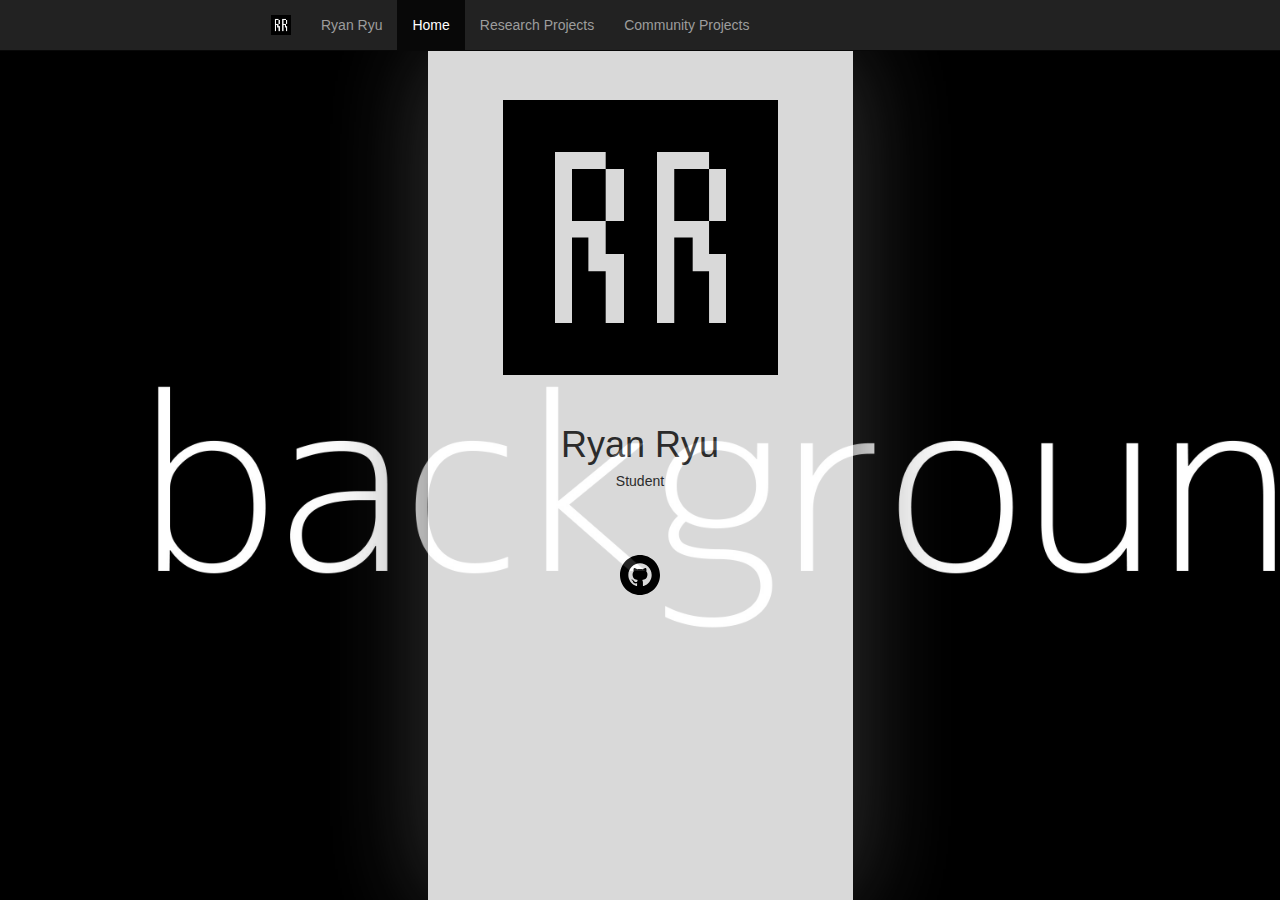
<file: index.html>
<!DOCTYPE html>
<html lang="en">

  <head>
  
	<style>
	::-webkit-scrollbar { 
    display: none; 
	}
	</style>
	
	<link rel="apple-touch-icon" sizes="180x180" href="./favicon/apple-touch-icon.png">
	<link rel="icon" type="image/png" sizes="32x32" href="./favicon/favicon-32x32.png">
	<link rel="icon" type="image/png" sizes="16x16" href="./favicon/favicon-16x16.png">
	<link rel="manifest" href="./favicon/site.webmanifest">
	<link rel="mask-icon" href="./favicon/safari-pinned-tab.svg" color="#4b4b4b">
	<link rel="shortcut icon" href="./favicon/favicon.ico">
	<meta name="msapplication-TileColor" content="#ffffff">
	<meta name="msapplication-config" content="./favicon/browserconfig.xml">
	<meta name="theme-color" content="#ffffff">
	
	<meta name="description" content="Ryan Ryu's website">
	<meta name="keywords" content="Ryan Ryu">
	<meta name="author" content="Ryan Ryu">
  
    <!-- Make page mobile-friendly -->
    <meta charset="utf-8">
    <meta name="viewport" content="width=device-width, initial-scale=1">

    <!-- Make chrome mobile color dark gray -->
    <meta name="theme-color" content="#202020">

    <!-- All the Bootstrap stuff -->
    <link rel="stylesheet" href="https://maxcdn.bootstrapcdn.com/bootstrap/3.3.7/css/bootstrap.min.css">
    <script src="https://ajax.googleapis.com/ajax/libs/jquery/3.2.1/jquery.min.js"></script>
    <script src="https://maxcdn.bootstrapcdn.com/bootstrap/3.3.7/js/bootstrap.min.js"></script>

    <!-- Other header content -->
    <title>Ryan Ryu</title>

  </head>

  <body style="background-image: url('img/landing/background.jpg'); background-size: cover;">
    <!-- Navbar -->
    <nav class="navbar navbar-inverse navbar-fixed-top">
      <div class="container-fluid" style="max-width: 768px;">
        <div class="navbar-header">
          <img src="img/navbar/dropdown.png" type="button" class="navbar-toggle" height="40px" data-toggle="collapse" data-target="#navbar" style="border-color: transparent; margin: 5px;"></img>
          <a class="navbar-brand"><img src="img/navbar/logo.png" style="height: 100%; pointer-events: none; user-select: none;" unselectable="on"/></a>
        </div>

        <div class="collapse navbar-collapse" id="navbar">
          <p class="navbar-text collapse navbar-collapse">Ryan Ryu</p>
          <ul class="nav navbar-nav">
            <li class="active"><a href="#">Home</a></li>
            <li><a href="research-projects/index.html">Research Projects</a></li>
            <li><a href="community-projects/index.html">Community Projects</a></li>
          </ul>
        </div>
      </div>
    </nav>

    <!-- Body content -->
    <!-- The complex styling is to make the container fill vertical space accounting for navbar/padding for navbar -->
    <div class="container-fluid" style="max-width:425px; margin-top: 50px; opacity: 0.85; box-shadow:0px 0px 100px #404040; background-color: #ffffff; min-height: -webkit-calc(100vh - 50px); min-height: -moz-calc(100vh - 50px); min-height: calc(100vh - 50px);">

      <!-- Logo -->
      <div class="row">
          <img src="img/landing/logo.png" class="img-responsive" width="375" style="padding: 50px; margin: auto;"/>
      </div>

      <!-- Text -->
      <div class="container-fluid">
        <h1 style="margin: auto; text-align: center;">Ryan Ryu</h1>
        <p style="margin: auto; text-align: center; padding-top: 6px;">Student</h1>
      </div>

      <!-- Media icons -->
      <!-- Credits to iconmonstr for the free-for-use icons -->
      <div class="row text-center" style="padding-top: 64px;">
          <a href="https://github.com/ryuryan8180?tab=repositories"><img src="img/landing/iconmonstr-github-4.svg" width="40px"/></a>
      </div>

      <!-- Spacer at bottom -->
      <!-- This guarantees the page height fill goes all the way to the bottom -->
      <div class="container-fluid" style="padding-bottom:63px">
        <p> </p>
      </div>

    </div>
  <body>
</html>
</file>
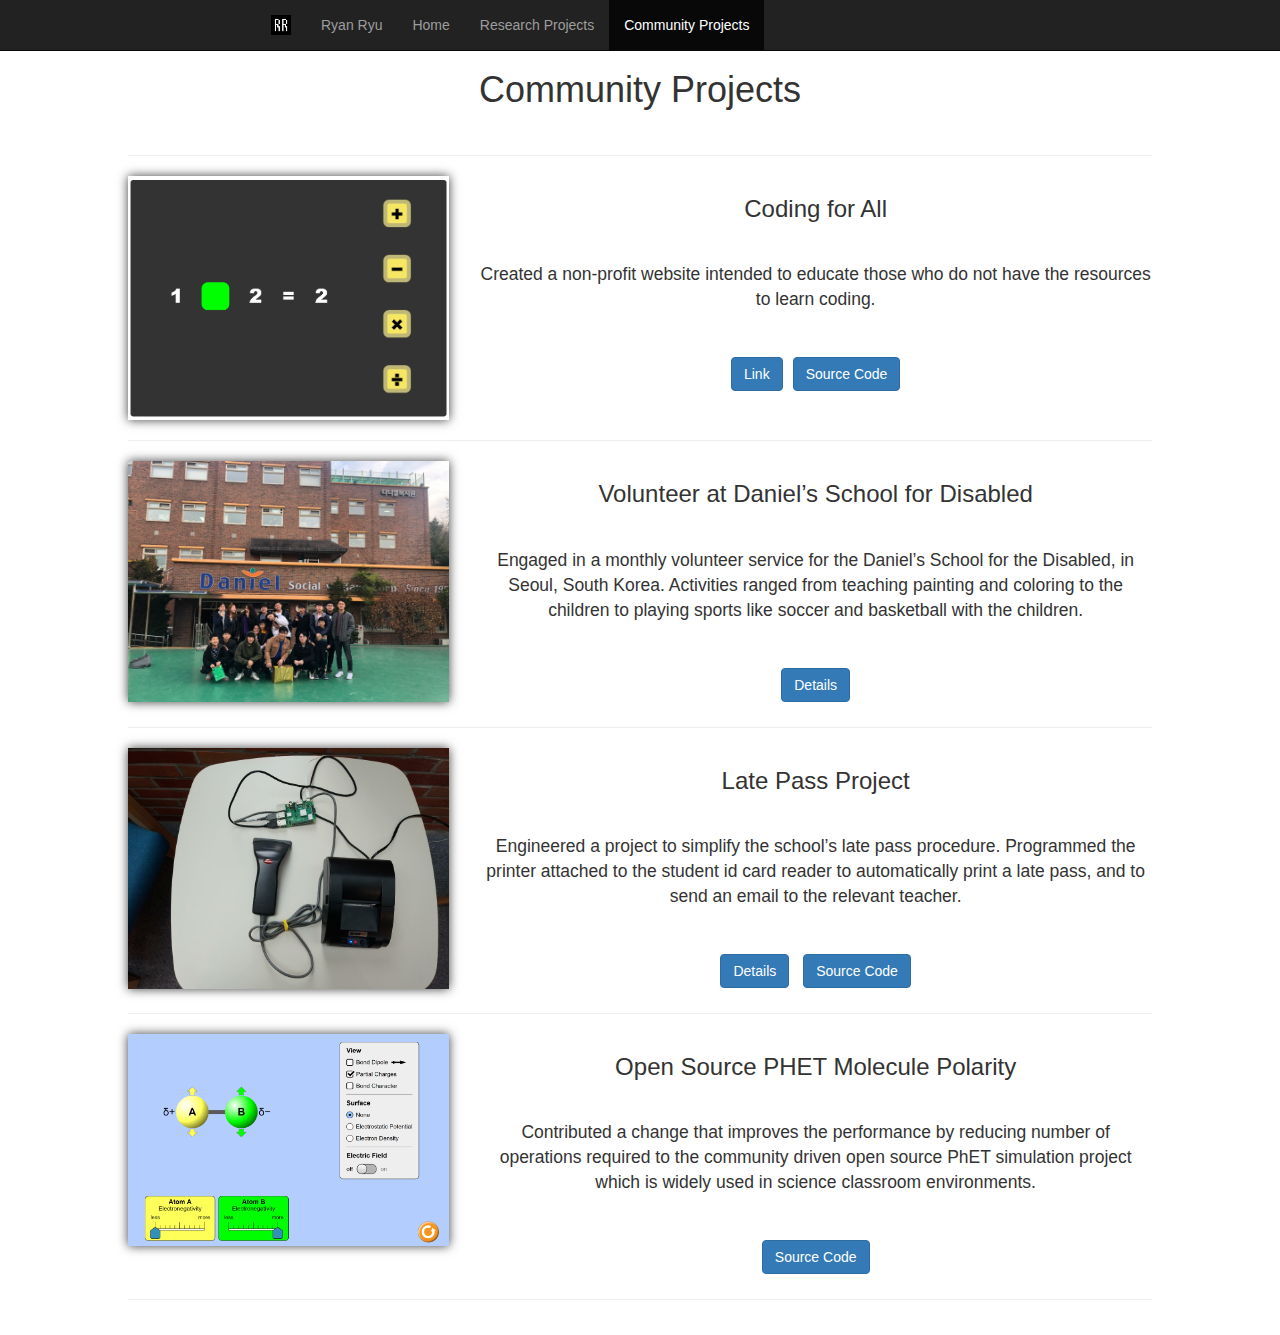
<file: community-projects/index.html>
<!DOCTYPE html>
<html lang="en">

<head>

	<style>
		::-webkit-scrollbar {
			display: none;
		}

		@media all and (max-width:480px) {
			.img {
				display: block;
				margin: 0 auto;
				text-align: center;
			}
		}
	</style>

	<link rel="apple-touch-icon" sizes="180x180" href="../favicon/apple-touch-icon.png">
	<link rel="icon" type="image/png" sizes="32x32" href="../favicon/favicon-32x32.png">
	<link rel="icon" type="image/png" sizes="16x16" href="../favicon/favicon-16x16.png">
	<link rel="manifest" href="../favicon/site.webmanifest">
	<link rel="mask-icon" href="../favicon/safari-pinned-tab.svg" color="#4b4b4b">
	<link rel="shortcut icon" href="../favicon/favicon.ico">
	<meta name="msapplication-TileColor" content="#ffffff">
	<meta name="msapplication-config" content="../favicon/browserconfig.xml">
	<meta name="theme-color" content="#ffffff">

	<!-- Make page mobile-friendly -->
	<meta charset="utf-8">
	<meta name="viewport" content="width=device-width, initial-scale=1">

	<!-- Make chrome mobile color dark gray -->
	<meta name="theme-color" content="#202020">

	<!-- All the Bootstrap stuff -->
	<link rel="stylesheet" href="../styles.css">
	<link rel="stylesheet" href="https://maxcdn.bootstrapcdn.com/bootstrap/3.3.7/css/bootstrap.min.css">
	<script src="https://ajax.googleapis.com/ajax/libs/jquery/3.2.1/jquery.min.js"></script>
	<script src="https://maxcdn.bootstrapcdn.com/bootstrap/3.3.7/js/bootstrap.min.js"></script>

	<!-- Other header content -->
	<title>Ryan Ryu</title>

</head>

<body style="background-color: #FFFFFF; background-size: cover; margin-bottom:15px">
	<!-- Navbar -->
	<nav class="navbar navbar-inverse navbar-fixed-top">
		<div class="container-fluid" style="max-width: 768px;">
			<div class="navbar-header">
				<img src="../img/navbar/dropdown.png" type="button" class="navbar-toggle" height="40px"
					data-toggle="collapse" data-target="#navbar" style="border-color: transparent; margin: 5px;"></img>
				<a class="navbar-brand"><img src="../img/navbar/logo.png"
						style="height: 100%; pointer-events: none; user-select: none;" unselectable="on" /></a>
			</div>

			<div class="collapse navbar-collapse" id="navbar">
				<p class="navbar-text collapse navbar-collapse">Ryan Ryu</p>
				<ul class="nav navbar-nav">
					<li><a href="../index.html">Home</a></li>
					<li><a href="../research-projects/index.html">Research Projects</a></li>
					<li class="active"><a href="./index.html">Community Projects</a></li>
				</ul>
			</div>
		</div>
	</nav>

	<!-- Body content -->
	<!-- The complex styling is to make the container fill vertical space accounting for navbar/padding for navbar -->
	<div class="container-fluid"
		style="margin-top: 50px; min-height: -webkit-calc(100vh - 50px); min-height: -moz-calc(100vh - 50px); min-height: calc(100vh - 50px);">

		<!-- Title -->
		<div class="container text-center" style="margin-top: 15px; width: 90%; max-width: 768px; margin: auto;">
			<h1>Community Projects</h1>

		</div>

		<div class="row text-center" style="width: 90%; max-width: 1024px; margin: auto; margin-top: 15px">

			<hr />

			<div class="row">
				<div class="col-sm-4">
					<img style="width:100%; box-shadow:0px 0px 10px #404040;margin:auto;"
						src="../img/projects/codingforall/front.png" />
				</div>
				<div class="col-sm-8">
					<h3>Coding for All</h3>
					<div class="p index_body">Created a non-profit website intended to educate those who do not have
						the resources to learn coding.</div>
					<a style="margin: 5px;" href="https://www.codingforall.codes"
						class="btn btn-primary">Link</a><a style="margin: 5px;" href="https://github.com/ryuryan8180/Coding-for-All"
						class="btn btn-primary">Source Code</a>
				</div>

			</div>

			<hr />

			<div class="row">
				<div class="col-sm-4">
					<img style="width:100%; box-shadow:0px 0px 10px #404040;margin:auto;"
						src="../img/projects/daniel/front.jpeg" />
				</div>
				<div class="col-sm-8">
					<h3>Volunteer at Daniel’s School for Disabled</h3>
					<div class="p index_body">Engaged in a monthly volunteer service for the Daniel’s School for the
						Disabled, in Seoul, South Korea. Activities ranged from teaching painting and coloring to the
						children to playing sports like soccer and basketball with the children.</div>
					<a style="margin: 5px;" href="./daniel.html" class="btn btn-primary">Details</a>
				</div>

			</div>

			<hr />

			<div class="row">
				<div class="col-sm-4">
					<img style="width:100%; box-shadow:0px 0px 10px #404040;margin:auto;"
						src="../img/projects/latepass/front.jpg" />
				</div>
				<div class="col-sm-8">
					<h3>Late Pass Project</h3>
					<div class="p index_body">Engineered a project to simplify the school’s late pass procedure.
						Programmed the printer attached to the student id card reader to automatically print a late
						pass, and to send an email to the relevant teacher.</div>
					<a style="margin: 5px;" href="./latepass.html" class="btn btn-primary">Details</a>
					<a style="margin: 5px;" href="https://github.com/ryuryan8180/Late-Pass"
						class="btn btn-primary">Source Code</a>
				</div>

			</div>

			<hr />

			<div class="row">
				<div class="col-sm-4">
					<img style="width:100%; box-shadow:0px 0px 10px #404040;margin:auto;"
						src="../img/projects/phet/front.png" />
				</div>
				<div class="col-sm-8">
					<h3>Open Source PHET Molecule Polarity</h3>
					<div class="p index_body">Contributed a change that improves the performance by reducing number of operations required to the community driven open source PhET simulation
						project which is widely used in science classroom environments.</div>
					<a style="margin: 5px;" href="https://github.com/ryuryan8180/molecule-polarity" class="btn btn-primary">Source Code</a>
				</div>

			</div>

			<hr />

		</div>

	</div>

	<body>

</html>
</file>
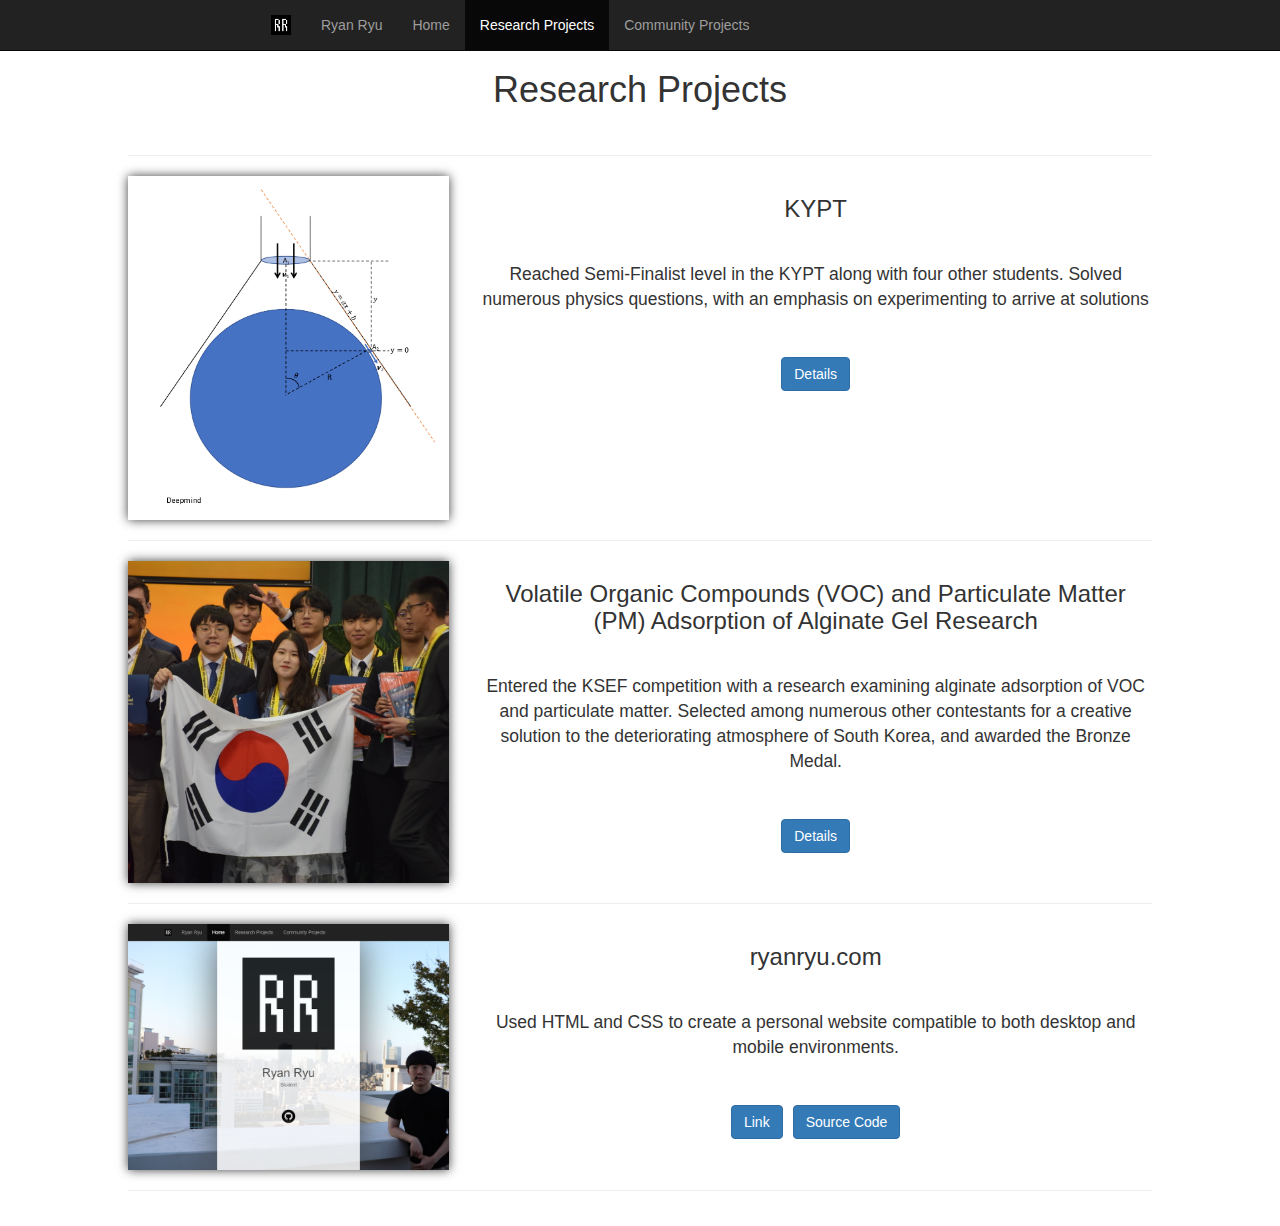
<file: research-projects/index.html>
<!DOCTYPE html>
<html lang="en">

<head>

	<style>
		::-webkit-scrollbar {
			display: none;
		}
	</style>

	<link rel="apple-touch-icon" sizes="180x180" href="../favicon/apple-touch-icon.png">
	<link rel="icon" type="image/png" sizes="32x32" href="../favicon/favicon-32x32.png">
	<link rel="icon" type="image/png" sizes="16x16" href="../favicon/favicon-16x16.png">
	<link rel="manifest" href="../favicon/site.webmanifest">
	<link rel="mask-icon" href="../favicon/safari-pinned-tab.svg" color="#4b4b4b">
	<link rel="shortcut icon" href="../favicon/favicon.ico">
	<meta name="msapplication-TileColor" content="#ffffff">
	<meta name="msapplication-config" content="../favicon/browserconfig.xml">
	<meta name="theme-color" content="#ffffff">

	<!-- Make page mobile-friendly -->
	<meta charset="utf-8">
	<meta name="viewport" content="width=device-width, initial-scale=1">

	<!-- Make chrome mobile color dark gray -->
	<meta name="theme-color" content="#202020">

	<!-- All the Bootstrap stuff -->
	<link rel="stylesheet" href="../styles.css">
	<link rel="stylesheet" href="https://maxcdn.bootstrapcdn.com/bootstrap/3.3.7/css/bootstrap.min.css">
	<script src="https://ajax.googleapis.com/ajax/libs/jquery/3.2.1/jquery.min.js"></script>
	<script src="https://maxcdn.bootstrapcdn.com/bootstrap/3.3.7/js/bootstrap.min.js"></script>

	<!-- Other header content -->
	<title>Ryan Ryu</title>

</head>

<body style="background-color: #FFFFFF; background-size: cover; margin-bottom:15px">
	<!-- Navbar -->

	<nav class="navbar navbar-inverse navbar-fixed-top">
		<div class="container-fluid" style="max-width: 768px;">
			<div class="navbar-header">
				<img src="../img/navbar/dropdown.png" type="button" class="navbar-toggle" height="40px"
					data-toggle="collapse" data-target="#navbar" style="border-color: transparent; margin: 5px;"></img>
				<a class="navbar-brand"><img src="../img/navbar/logo.png"
						style="height: 100%; pointer-events: none; user-select: none;" unselectable="on" /></a>
			</div>

			<div class="collapse navbar-collapse" id="navbar">
				<p class="navbar-text collapse navbar-collapse">Ryan Ryu</p>
				<ul class="nav navbar-nav">
					<li><a href="../index.html">Home</a></li>
					<li class="active"><a href="./index.html">Research Projects</a></li>
					<li><a href="../community-projects/index.html">Community Projects</a></li>
				</ul>
			</div>
		</div>
	</nav>

	<!-- Body content -->
	<!-- The complex styling is to make the container fill vertical space accounting for navbar/padding for navbar -->
	<div class="container-fluid"
		style="margin-top: 50px; min-height: -webkit-calc(100vh - 50px); min-height: -moz-calc(100vh - 50px); min-height: calc(100vh - 50px);">

		<!-- Title -->
		<div class="container text-center" style="margin-top: 15px; width: 90%; max-width: 768px; margin: auto;">
			<h1>Research Projects</h1>

		</div>

		<div class="row text-center" style="width: 90%; max-width: 1024px; margin: auto; margin-top: 15px">

			<hr />

			<div class="row">
				<div class="col-sm-4">
					<img style="width:100%; box-shadow:0px 0px 10px #404040;margin:auto;"
						src="../img/projects/kypt/front.png" />
				</div>
				<div class="col-sm-8">
					<h3>KYPT</h3>
					<div class="p index_body">Reached Semi-Finalist level in the KYPT along with four other students.
						Solved numerous physics questions, with an emphasis on experimenting to arrive at solutions</div>
					<a style="margin: 5px;" href="./kypt.html" class="btn btn-primary">Details</a>
				</div>

			</div>

			<hr />

			<div class="row">
				<div class="col-sm-4">
					<img style="width:100%; box-shadow:0px 0px 10px #404040;margin:auto;"
						src="../img/projects/vocpm/front.JPG" />
				</div>
				<div class="col-sm-8">
					<h3>Volatile Organic Compounds (VOC) and Particulate Matter (PM) Adsorption of Alginate Gel Research
					</h3>
					<div class="p index_body">Entered the KSEF competition with a research examining alginate
						adsorption of VOC and particulate matter. Selected among numerous other contestants for a
						creative solution to the deteriorating atmosphere of South Korea, and awarded the Bronze Medal.
					</div>
					<a style="margin: 5px;" href="./vocpm.html" class="btn btn-primary">Details</a>
				</div>

			</div>

			<hr />

			<div class="row">
				<div class="col-sm-4">
					<img style="width:100%; box-shadow:0px 0px 10px #404040;margin:auto;"
						src="../img/projects/ryanryu/front.png" />
				</div>
				<div class="col-sm-8">
					<h3>ryanryu.com</h3>
					<div class="p index_body">Used HTML and CSS to create a personal website compatible to both
						desktop and mobile environments.</div>
					<a style="margin: 5px;" href="https://www.ryanryu.com" class="btn btn-primary">Link</a><a
						style="margin: 5px;" href="https://github.com/ryuryan8180/ryanryu.com" class="btn btn-primary">Source Code</a>
				</div>

			</div>

			<hr />

		</div>

	</div>

	<body>

</html>
</file>
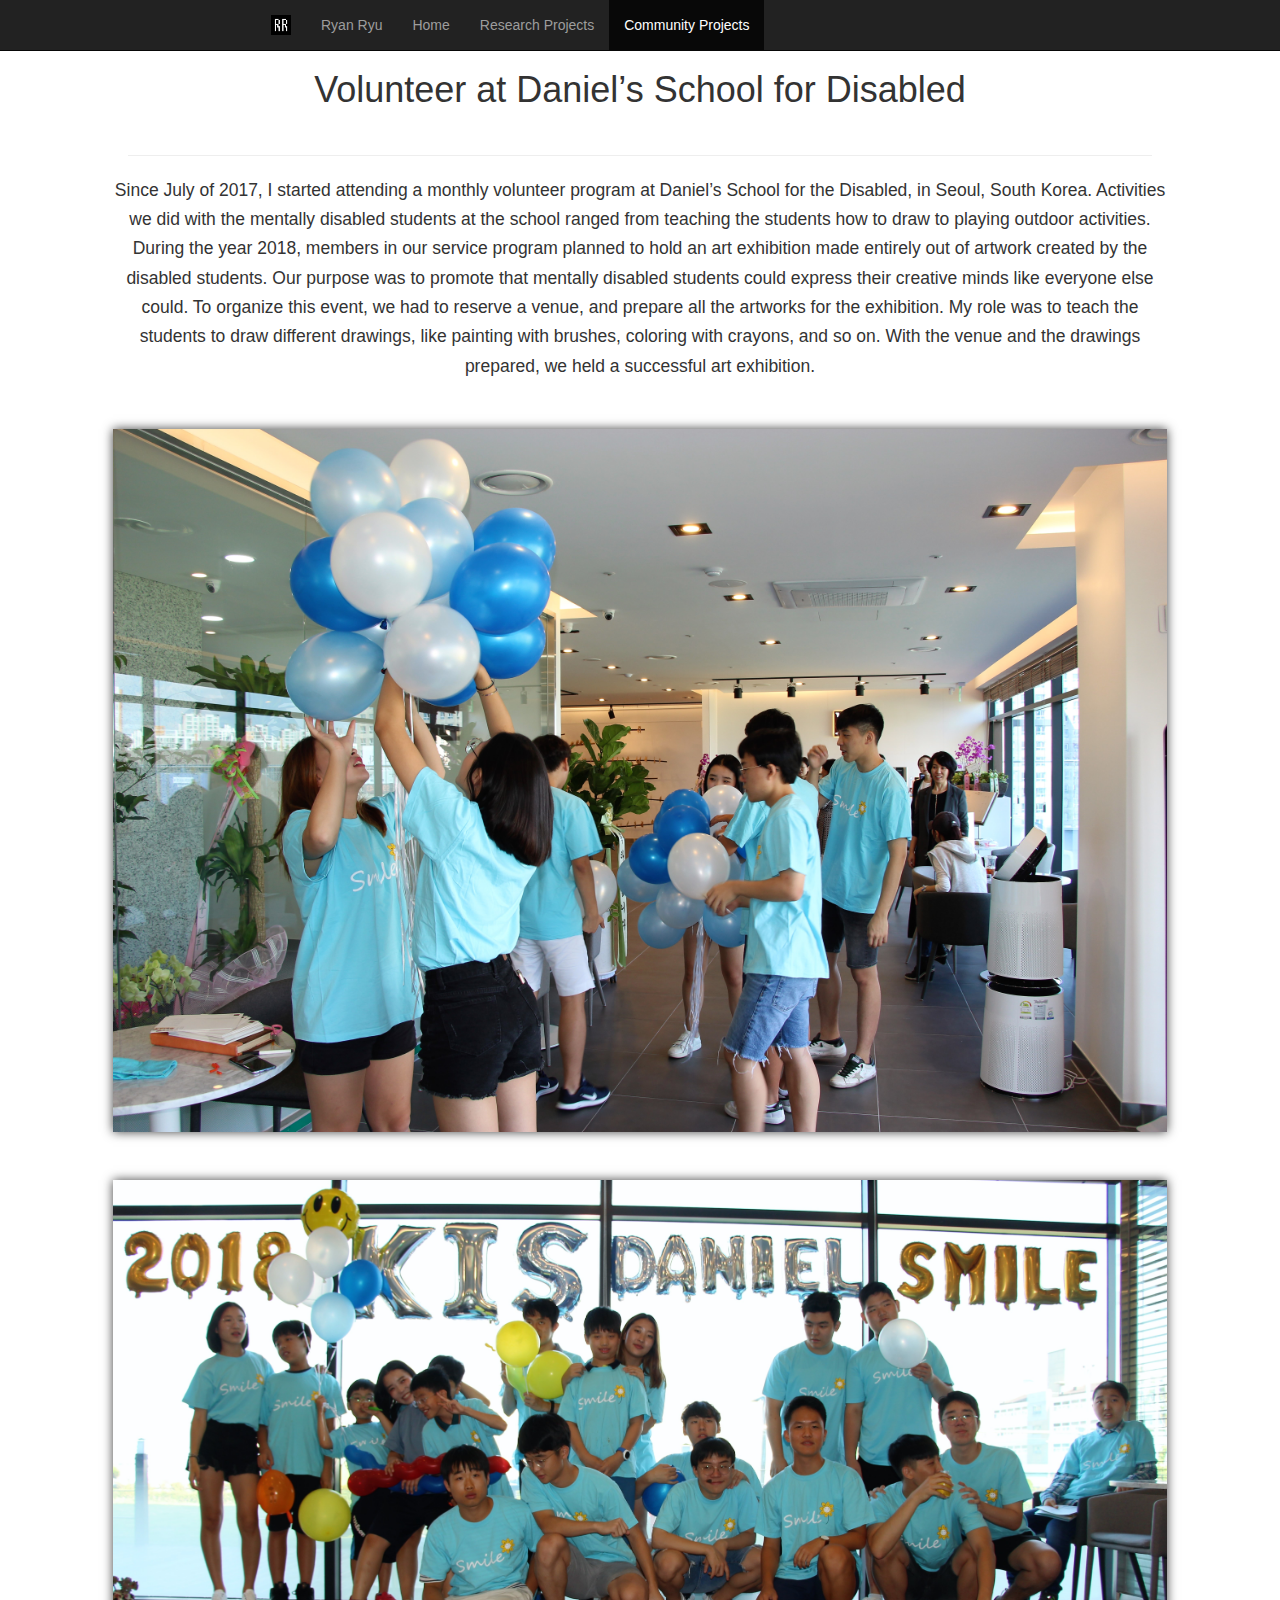
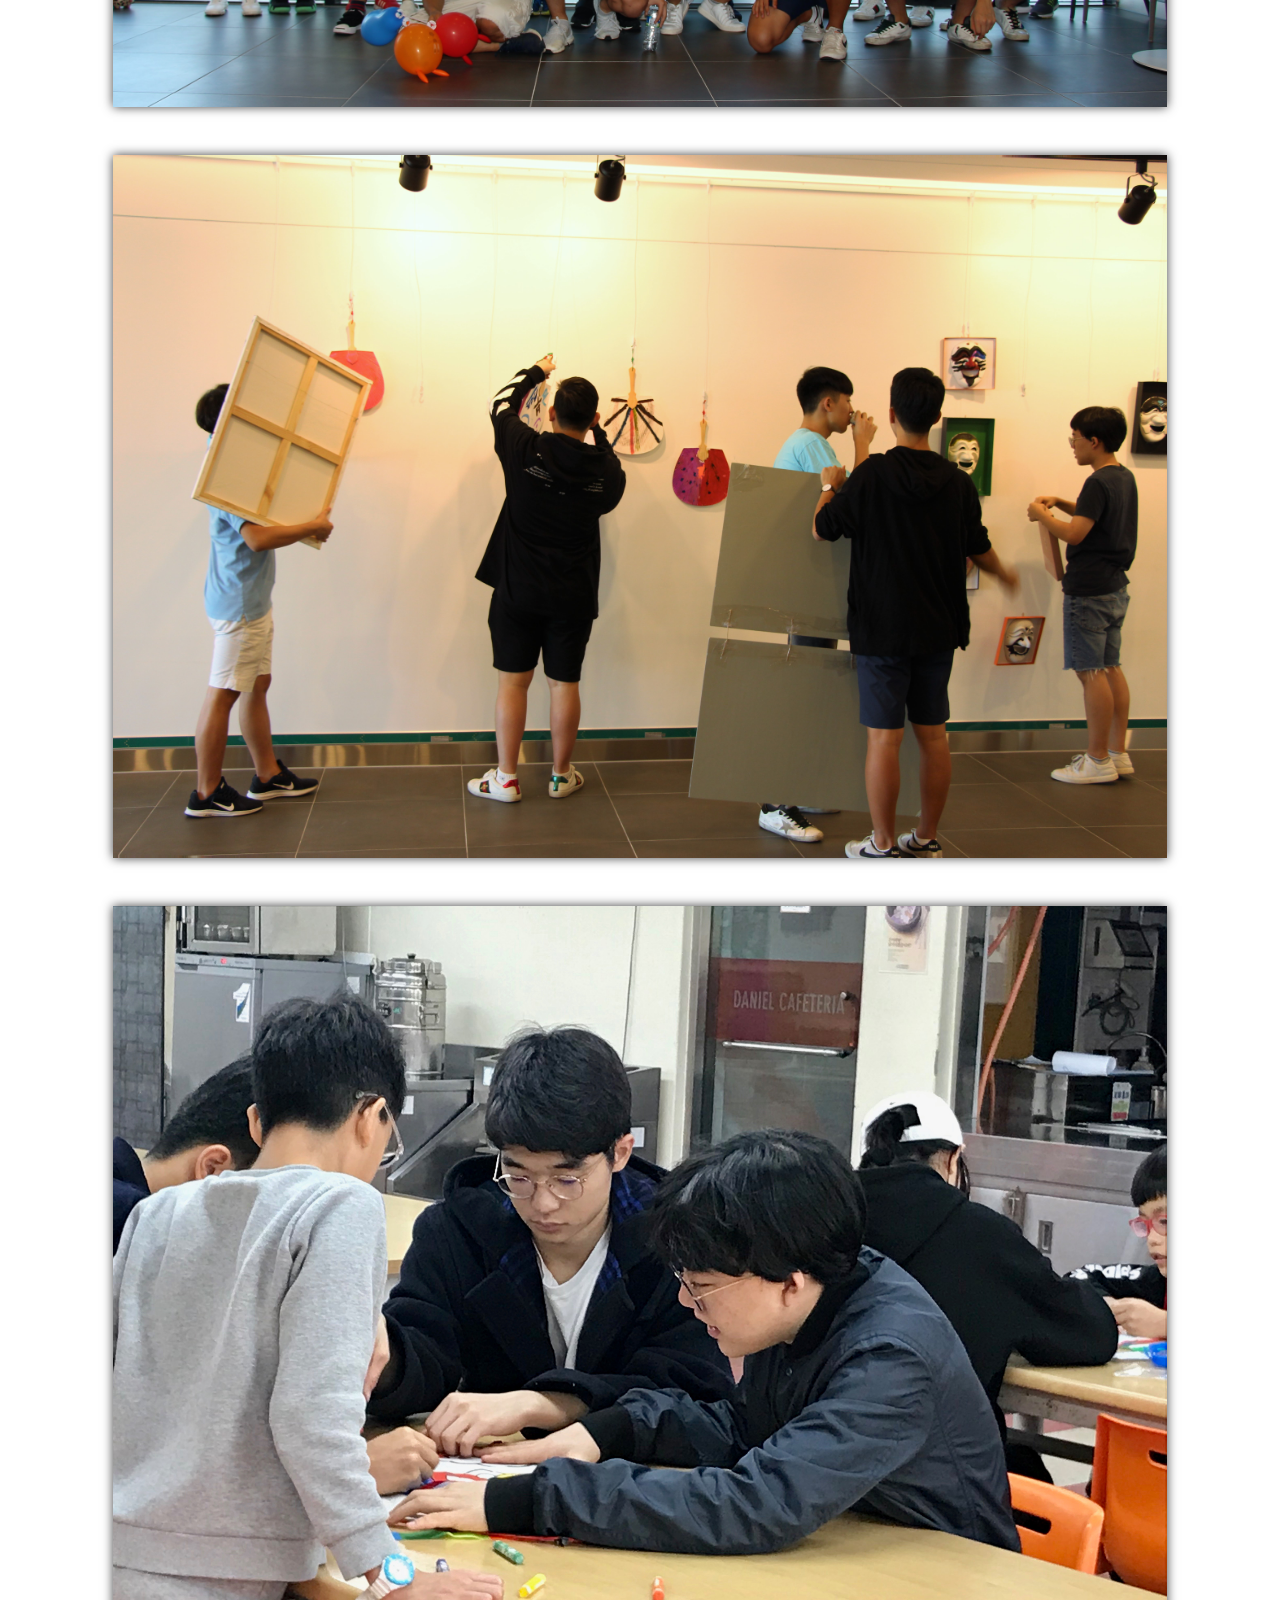
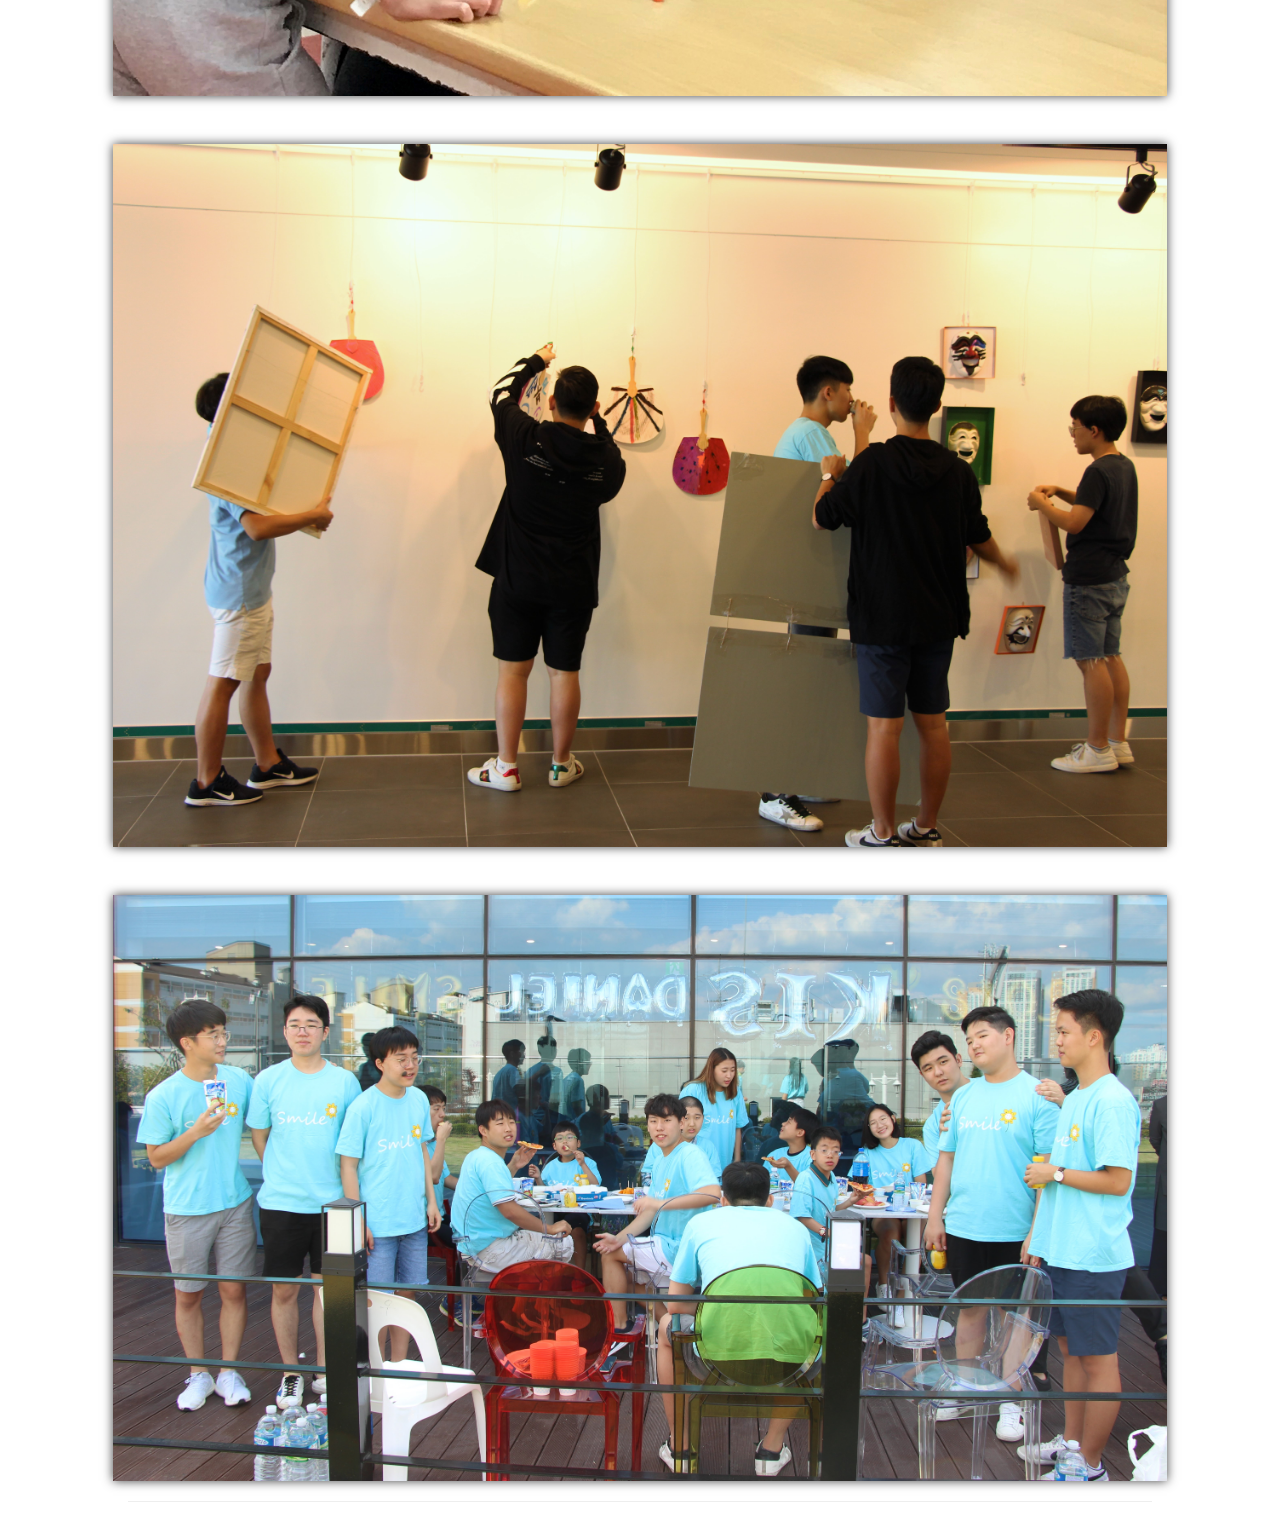
<file: community-projects/daniel.html>
<!DOCTYPE html>
<html lang="en">

<head>

  <style>
    ::-webkit-scrollbar {
      display: none;
    }
  </style>

  <link rel="apple-touch-icon" sizes="180x180" href="../favicon/apple-touch-icon.png">
  <link rel="icon" type="image/png" sizes="32x32" href="../favicon/favicon-32x32.png">
  <link rel="icon" type="image/png" sizes="16x16" href="../favicon/favicon-16x16.png">
  <link rel="manifest" href="../favicon/site.webmanifest">
  <link rel="mask-icon" href="../favicon/safari-pinned-tab.svg" color="#4b4b4b">
  <link rel="shortcut icon" href="../favicon/favicon.ico">
  <meta name="msapplication-TileColor" content="#ffffff">
  <meta name="msapplication-config" content="../favicon/browserconfig.xml">
  <meta name="theme-color" content="#ffffff">

  <!-- Make page mobile-friendly -->
  <meta charset="utf-8">
  <meta name="viewport" content="width=device-width, initial-scale=1">

  <!-- Make chrome mobile color dark gray -->
  <meta name="theme-color" content="#202020">

  <!-- All the Bootstrap stuff -->
  <link rel="stylesheet" href="../styles.css">
  <link rel="stylesheet" href="https://maxcdn.bootstrapcdn.com/bootstrap/3.3.7/css/bootstrap.min.css">
  <script src="https://ajax.googleapis.com/ajax/libs/jquery/3.2.1/jquery.min.js"></script>
  <script src="https://maxcdn.bootstrapcdn.com/bootstrap/3.3.7/js/bootstrap.min.js"></script>

  <!-- Other header content -->
  <title>Ryan Ryu</title>

</head>

<body style="background-color: #FFFFFF; background-size: cover; margin-bottom:15px">
  <!-- Navbar -->

  <nav class="navbar navbar-inverse navbar-fixed-top">
    <div class="container-fluid" style="max-width: 768px;">
      <div class="navbar-header">
        <img src="../img/navbar/dropdown.png" type="button" class="navbar-toggle" height="40px" data-toggle="collapse"
          data-target="#navbar" style="border-color: transparent; margin: 5px;"></img>
        <a class="navbar-brand"><img src="../img/navbar/logo.png"
            style="height: 100%; pointer-events: none; user-select: none;" unselectable="on" /></a>
      </div>

      <div class="collapse navbar-collapse" id="navbar">
        <p class="navbar-text collapse navbar-collapse">Ryan Ryu</p>
        <ul class="nav navbar-nav">
          <li><a href="../index.html">Home</a></li>
          <li><a href="../research-projects/index.html">Research Projects</a></li>
          <li class="active"><a href="./index.html">Community Projects</a></li>
        </ul>
      </div>
    </div>
  </nav>

  <!-- Body content -->
  <!-- The complex styling is to make the container fill vertical space accounting for navbar/padding for navbar -->
  <div class="container-fluid"
    style="margin-top: 50px; min-height: -webkit-calc(100vh - 50px); min-height: -moz-calc(100vh - 50px); min-height: calc(100vh - 50px);">

    <!-- Title -->
    <div class="container text-center" style="margin-top: 15px; width: 90%; max-width: 768px; margin: auto;">
      <h1>Volunteer at Daniel’s School for Disabled</h1>

    </div>

    <div class="row text-center"
      style="width: 90%; max-width: 1024px; margin: auto; margin-top: 15px; line-height: 24px">
      <hr />
      <div class="row">
        <div class="p page_body">Since July of 2017, I started attending a monthly volunteer program at Daniel’s School for the Disabled, in Seoul, South Korea. Activities we did with the mentally disabled students at the school ranged from teaching the students how to draw to playing outdoor activities. During the year 2018, members in our service program planned to hold an art exhibition made entirely out of artwork created by the disabled students. Our purpose was to promote that mentally disabled students could express their creative minds like everyone else could. To organize this event, we had to reserve a venue, and prepare all the artworks for the exhibition. My role was to teach the students to draw different drawings, like painting with brushes, coloring with crayons, and so on. With the venue and the drawings prepared, we held a successful art exhibition. 
        </div>
        </br></br>
        <img style="width:100%; box-shadow:0px 0px 10px #404040;margin:auto;" src="../img/projects/daniel/img1.jpg" /></img>
        </br></br></br>
        <img style="width:100%; box-shadow:0px 0px 10px #404040;margin:auto;" src="../img/projects/daniel/img2.jpg" /></img>
        </br></br></br>
        <img style="width:100%; box-shadow:0px 0px 10px #404040;margin:auto;" src="../img/projects/daniel/img3.jpg" /></img>
        </br></br></br>
        <img style="width:100%; box-shadow:0px 0px 10px #404040;margin:auto;" src="../img/projects/daniel/img4.jpg" /></img>
        </br></br></br>
        <img style="width:100%; box-shadow:0px 0px 10px #404040;margin:auto;" src="../img/projects/daniel/img5.jpg" /></img>
        </br></br></br>
        <img style="width:100%; box-shadow:0px 0px 10px #404040;margin:auto;" src="../img/projects/daniel/img6.jpg" /></img>
      </div>
      <hr />
    </div>
  </div>

  <body>

</html>
</file>
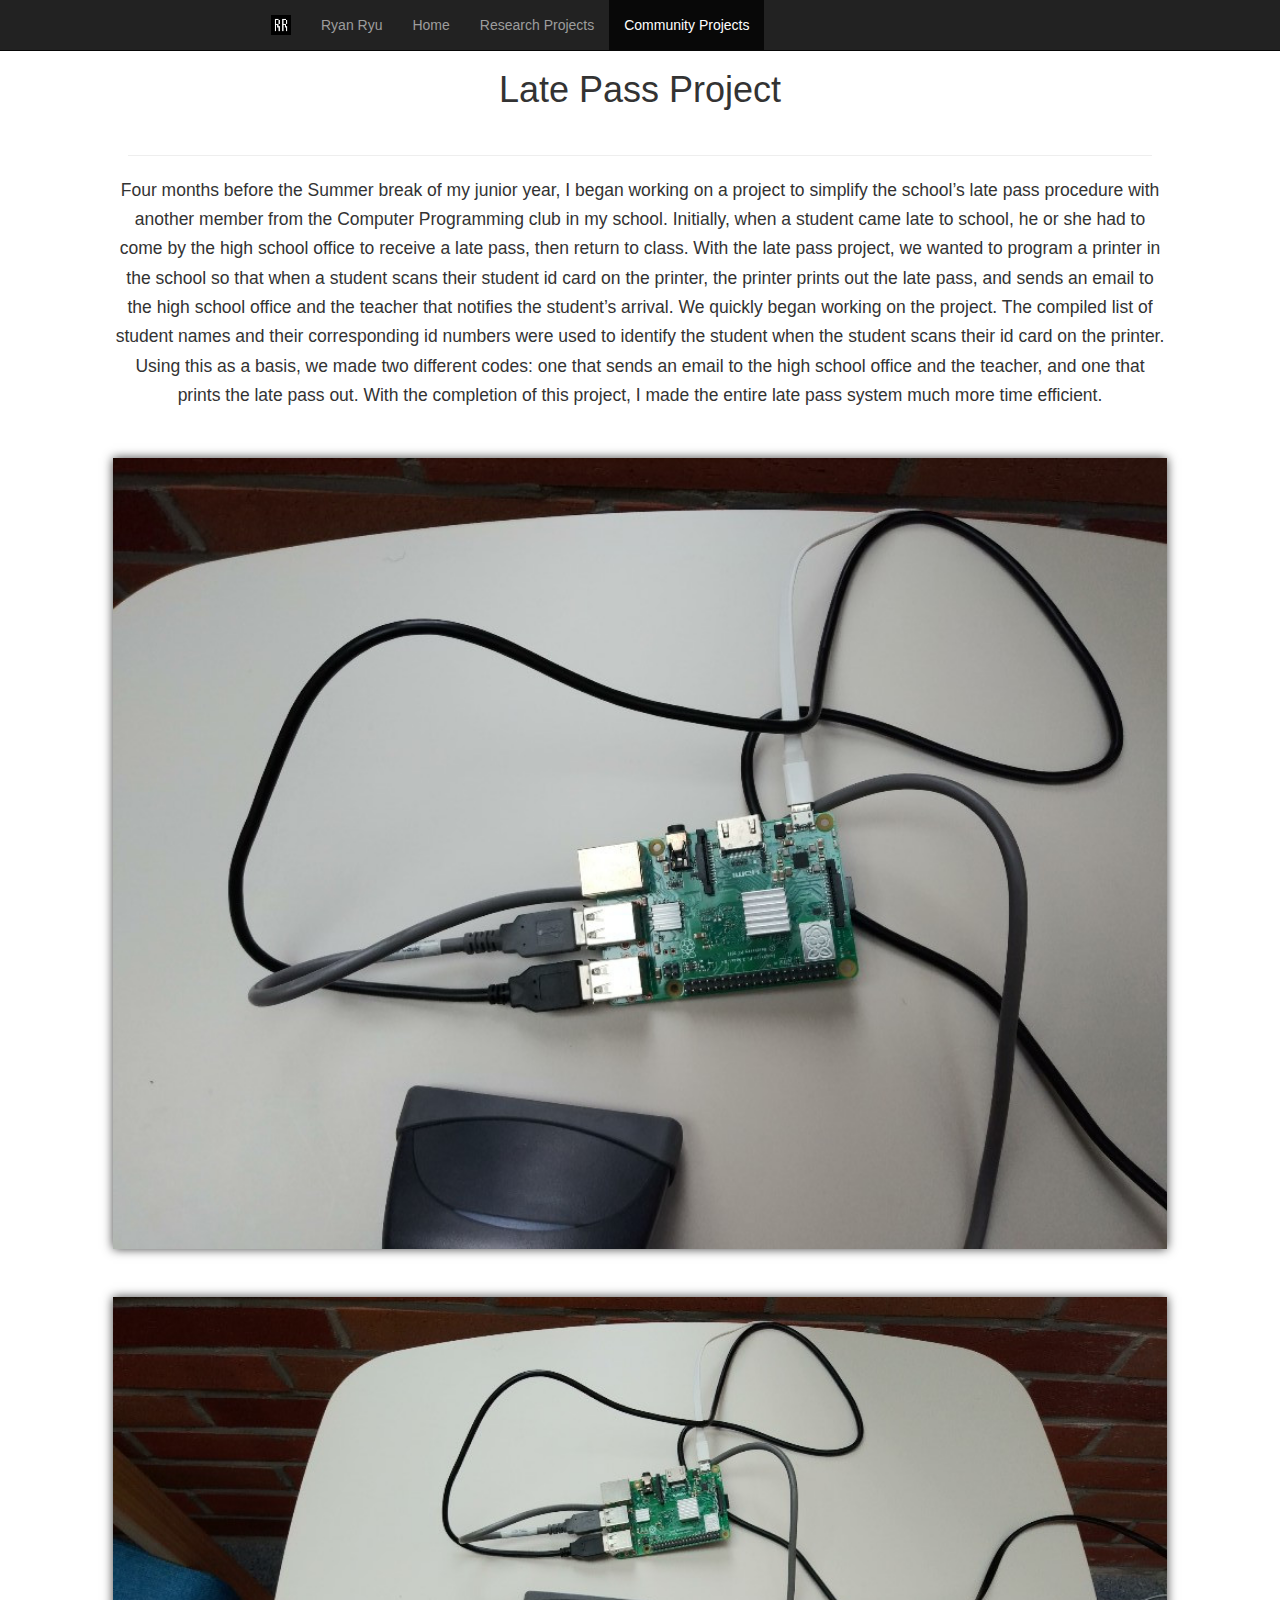
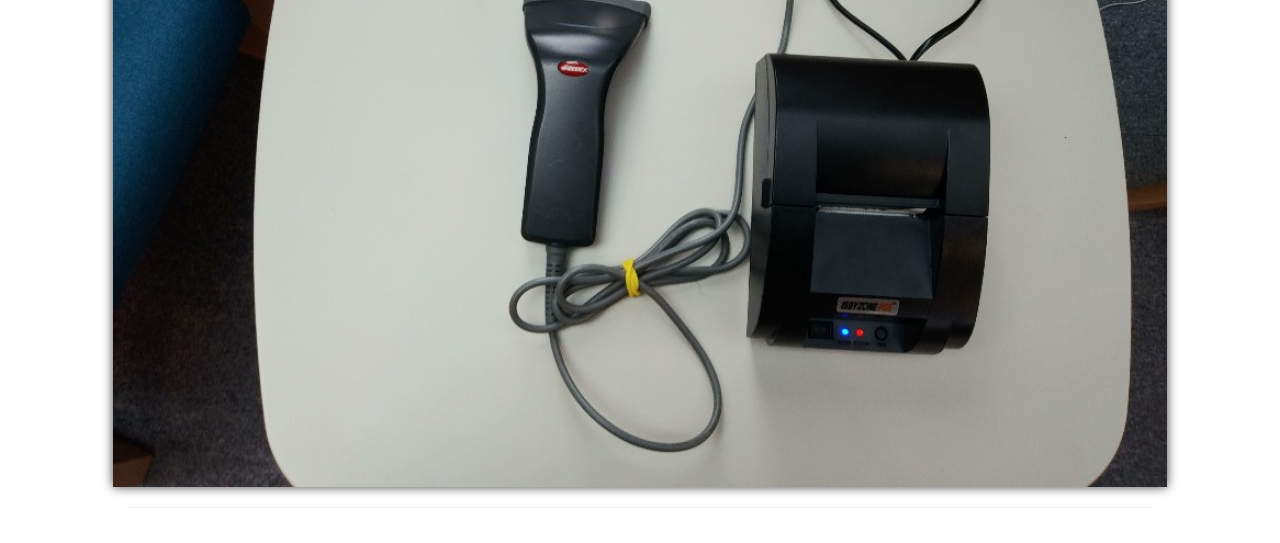
<file: community-projects/latepass.html>
<!DOCTYPE html>
<html lang="en">

<head>

  <style>
    ::-webkit-scrollbar {
      display: none;
    }
  </style>

  <link rel="apple-touch-icon" sizes="180x180" href="../favicon/apple-touch-icon.png">
  <link rel="icon" type="image/png" sizes="32x32" href="../favicon/favicon-32x32.png">
  <link rel="icon" type="image/png" sizes="16x16" href="../favicon/favicon-16x16.png">
  <link rel="manifest" href="../favicon/site.webmanifest">
  <link rel="mask-icon" href="../favicon/safari-pinned-tab.svg" color="#4b4b4b">
  <link rel="shortcut icon" href="../favicon/favicon.ico">
  <meta name="msapplication-TileColor" content="#ffffff">
  <meta name="msapplication-config" content="../favicon/browserconfig.xml">
  <meta name="theme-color" content="#ffffff">

  <!-- Make page mobile-friendly -->
  <meta charset="utf-8">
  <meta name="viewport" content="width=device-width, initial-scale=1">

  <!-- Make chrome mobile color dark gray -->
  <meta name="theme-color" content="#202020">

  <!-- All the Bootstrap stuff -->
  <link rel="stylesheet" href="../styles.css">
  <link rel="stylesheet" href="https://maxcdn.bootstrapcdn.com/bootstrap/3.3.7/css/bootstrap.min.css">
  <script src="https://ajax.googleapis.com/ajax/libs/jquery/3.2.1/jquery.min.js"></script>
  <script src="https://maxcdn.bootstrapcdn.com/bootstrap/3.3.7/js/bootstrap.min.js"></script>

  <!-- Other header content -->
  <title>Ryan Ryu</title>

</head>

<body style="background-color: #FFFFFF; background-size: cover; margin-bottom:15px">
  <!-- Navbar -->

  <nav class="navbar navbar-inverse navbar-fixed-top">
    <div class="container-fluid" style="max-width: 768px;">
      <div class="navbar-header">
        <img src="../img/navbar/dropdown.png" type="button" class="navbar-toggle" height="40px" data-toggle="collapse"
          data-target="#navbar" style="border-color: transparent; margin: 5px;"></img>
        <a class="navbar-brand"><img src="../img/navbar/logo.png"
            style="height: 100%; pointer-events: none; user-select: none;" unselectable="on" /></a>
      </div>

      <div class="collapse navbar-collapse" id="navbar">
        <p class="navbar-text collapse navbar-collapse">Ryan Ryu</p>
        <ul class="nav navbar-nav">
          <li><a href="../index.html">Home</a></li>
          <li><a href="../research-projects/index.html">Research Projects</a></li>
          <li class="active"><a href="./index.html">Community Projects</a></li>
        </ul>
      </div>
    </div>
  </nav>

  <!-- Body content -->
  <!-- The complex styling is to make the container fill vertical space accounting for navbar/padding for navbar -->
  <div class="container-fluid"
    style="margin-top: 50px; min-height: -webkit-calc(100vh - 50px); min-height: -moz-calc(100vh - 50px); min-height: calc(100vh - 50px);">

    <!-- Title -->
    <div class="container text-center" style="margin-top: 15px; width: 90%; max-width: 768px; margin: auto;">
      <h1>Late Pass Project</h1>

    </div>

    <div class="row text-center"
      style="width: 90%; max-width: 1024px; margin: auto; margin-top: 15px; line-height: 24px">
      <hr />
      <div class="row">
        <div class="p page_body">Four months before the Summer break of my junior year, I began working on a project to simplify the school’s late pass procedure with another member from the Computer Programming club in my school. Initially, when a student came late to school, he or she had to come by the high school office to receive a late pass, then return to class. With the late pass project, we wanted to program a printer in the school so that when a student scans their student id card on the printer, the printer prints out the late pass, and sends an email to the high school office and the teacher that notifies the student’s arrival. We quickly began working on the project. The compiled list of student names and their corresponding id numbers were used to identify the student when the student scans their id card on the printer. Using this as a basis, we made two different codes: one that sends an email to the high school office and the teacher, and one that prints the late pass out. With the completion of this project, I made the entire late pass system much more time efficient. 
        </div>
        </br></br>
        <img style="width:100%; box-shadow:0px 0px 10px #404040;margin:auto;" src="../img/projects/latepass/img1.jpg" /></img>
        </br></br></br>
        <img style="width:100%; box-shadow:0px 0px 10px #404040;margin:auto;" src="../img/projects/latepass/img2.jpg" /></img>
      </div>
      <hr />
    </div>
  </div>

  <body>

</html>
</file>
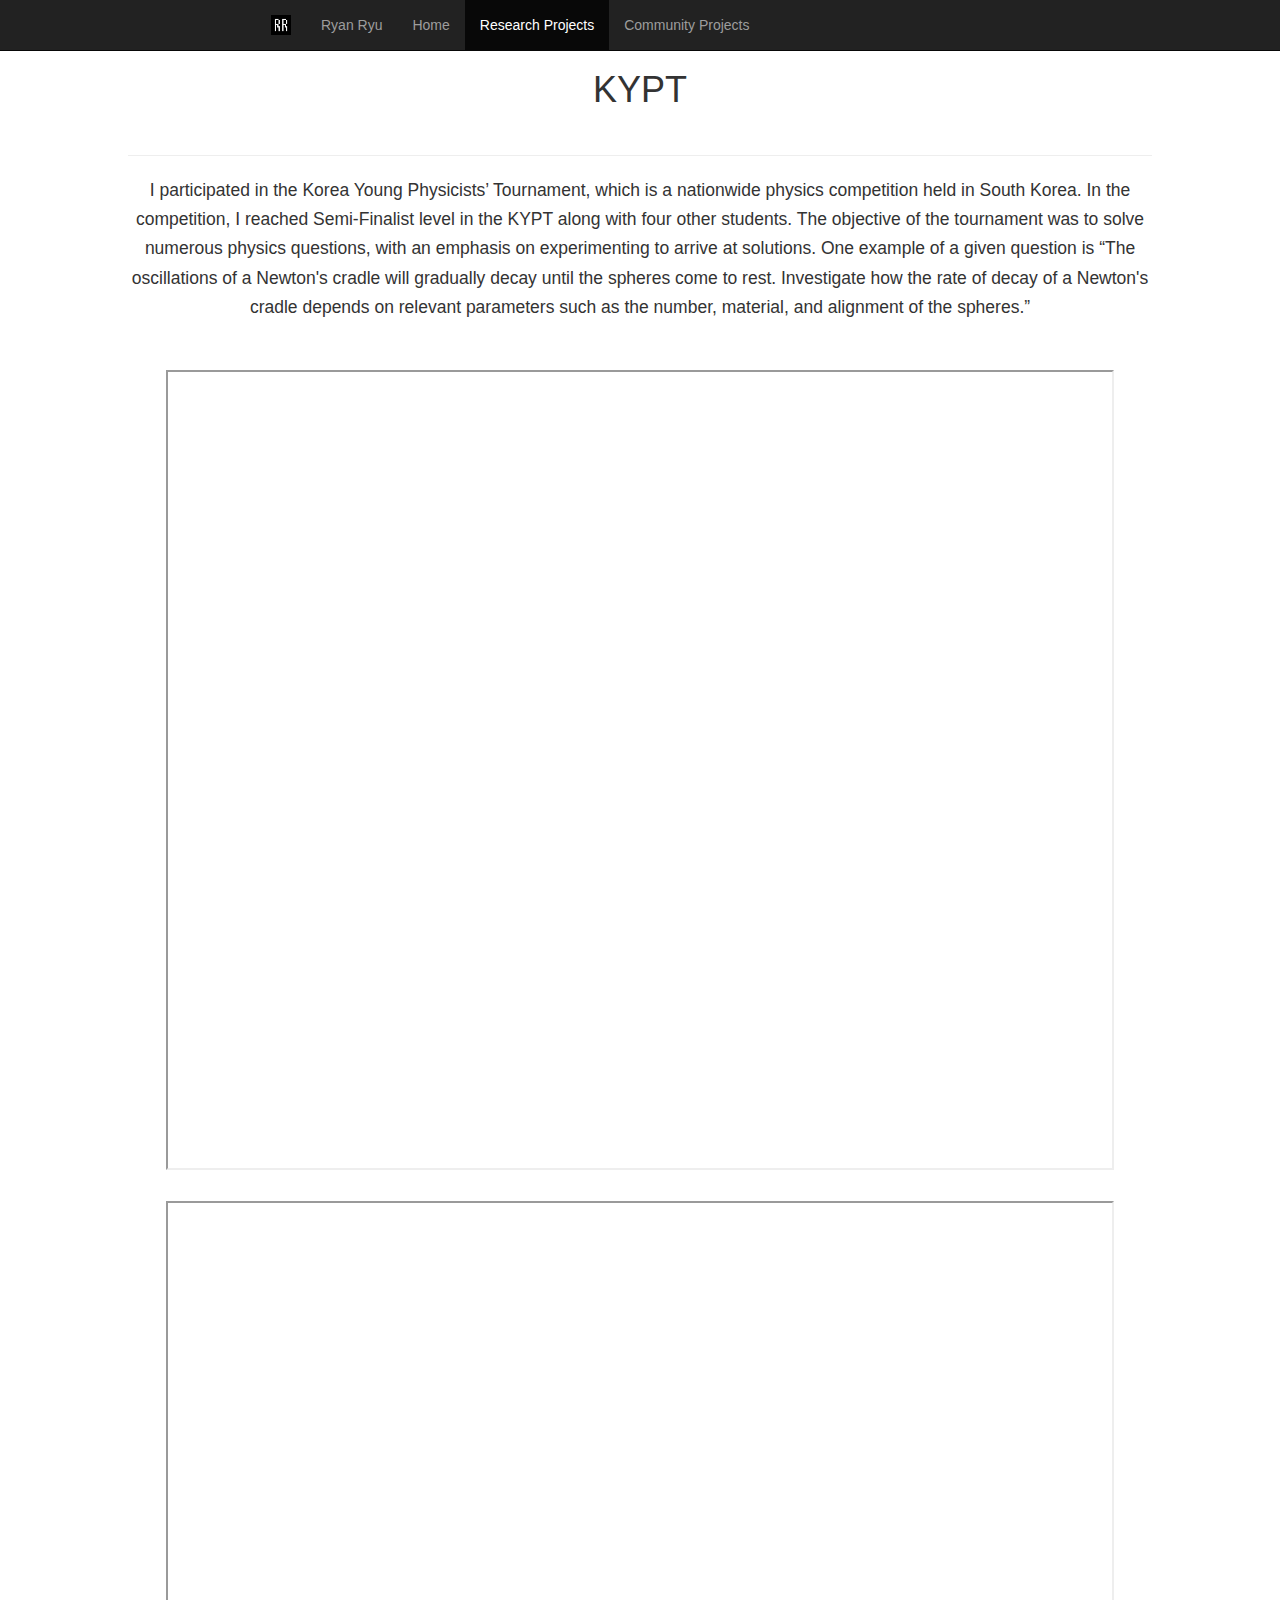
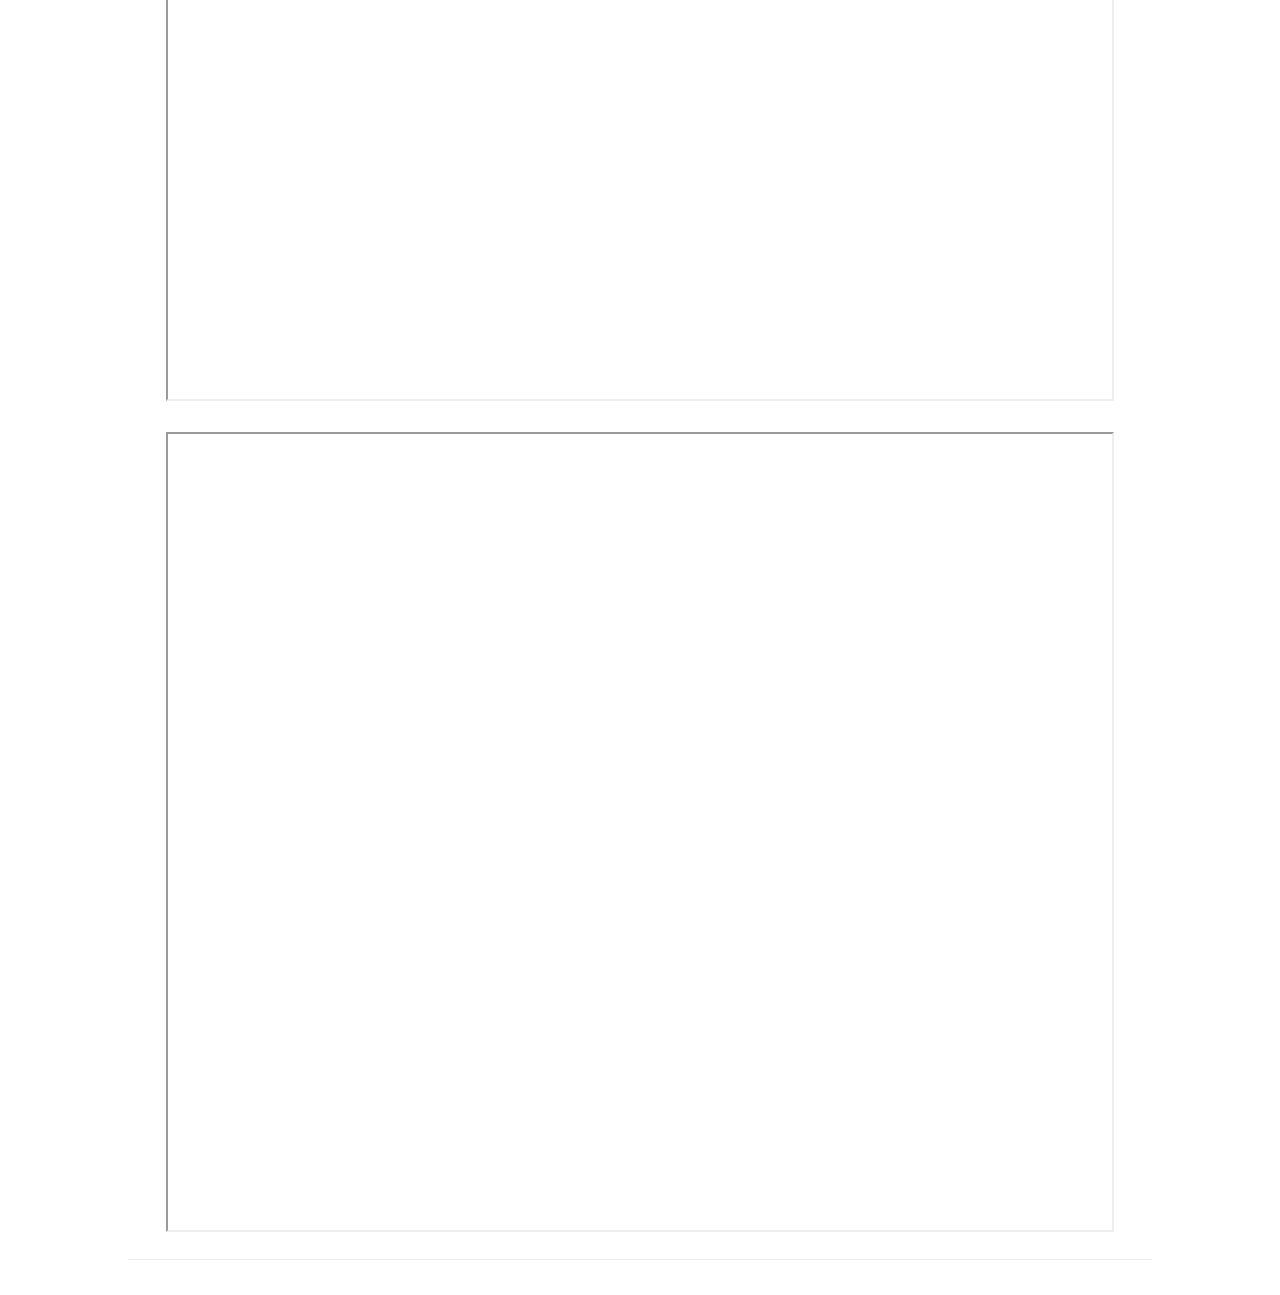
<file: research-projects/kypt.html>
<!DOCTYPE html>
<html lang="en">

<head>

  <style>
    ::-webkit-scrollbar {
      display: none;
    }
  </style>

  <link rel="apple-touch-icon" sizes="180x180" href="../favicon/apple-touch-icon.png">
  <link rel="icon" type="image/png" sizes="32x32" href="../favicon/favicon-32x32.png">
  <link rel="icon" type="image/png" sizes="16x16" href="../favicon/favicon-16x16.png">
  <link rel="manifest" href="../favicon/site.webmanifest">
  <link rel="mask-icon" href="../favicon/safari-pinned-tab.svg" color="#4b4b4b">
  <link rel="shortcut icon" href="../favicon/favicon.ico">
  <meta name="msapplication-TileColor" content="#ffffff">
  <meta name="msapplication-config" content="../favicon/browserconfig.xml">
  <meta name="theme-color" content="#ffffff">

  <!-- Make page mobile-friendly -->
  <meta charset="utf-8">
  <meta name="viewport" content="width=device-width, initial-scale=1">

  <!-- Make chrome mobile color dark gray -->
  <meta name="theme-color" content="#202020">

  <!-- All the Bootstrap stuff -->
  <link rel="stylesheet" href="../styles.css">
  <link rel="stylesheet" href="https://maxcdn.bootstrapcdn.com/bootstrap/3.3.7/css/bootstrap.min.css">
  <script src="https://ajax.googleapis.com/ajax/libs/jquery/3.2.1/jquery.min.js"></script>
  <script src="https://maxcdn.bootstrapcdn.com/bootstrap/3.3.7/js/bootstrap.min.js"></script>

  <!-- Other header content -->
  <title>Ryan Ryu</title>

</head>

<body style="background-color: #FFFFFF; background-size: cover; margin-bottom:15px">
  <!-- Navbar -->

  <nav class="navbar navbar-inverse navbar-fixed-top">
    <div class="container-fluid" style="max-width: 768px;">
      <div class="navbar-header">
        <img src="../img/navbar/dropdown.png" type="button" class="navbar-toggle" height="40px" data-toggle="collapse"
          data-target="#navbar" style="border-color: transparent; margin: 5px;"></img>
        <a class="navbar-brand"><img src="../img/navbar/logo.png"
            style="height: 100%; pointer-events: none; user-select: none;" unselectable="on" /></a>
      </div>

      <div class="collapse navbar-collapse" id="navbar">
        <p class="navbar-text collapse navbar-collapse">Ryan Ryu</p>
        <ul class="nav navbar-nav">
          <li><a href="../index.html">Home</a></li>
          <li class="active"><a href="./index.html">Research Projects</a></li>
          <li><a href="../community-projects/index.html">Community Projects</a></li>
        </ul>
      </div>
    </div>
  </nav>

  <!-- Body content -->
  <!-- The complex styling is to make the container fill vertical space accounting for navbar/padding for navbar -->
  <div class="container-fluid"
    style="margin-top: 50px; min-height: -webkit-calc(100vh - 50px); min-height: -moz-calc(100vh - 50px); min-height: calc(100vh - 50px);">

    <!-- Title -->
    <div class="container text-center" style="margin-top: 15px; width: 90%; max-width: 768px; margin: auto;">
      <h1>KYPT</h1>

    </div>

    <div class="row text-center"
      style="width: 90%; max-width: 1024px; margin: auto; margin-top: 15px; line-height: 24px">
      <hr />
      <div class="row">
        <div class="p page_body">I participated in the Korea Young Physicists’ Tournament, which
          is a nationwide
          physics competition held in South Korea. In the competition, I reached Semi-Finalist level in the KYPT along
          with four other students. The objective of the tournament was to solve numerous physics questions, with an
          emphasis on experimenting to arrive at solutions. One example of a given question is “The oscillations of a
          Newton's cradle will gradually decay until the spheres come to rest. Investigate how the rate of decay of a
          Newton's cradle depends on relevant parameters such as the number, material, and alignment of the spheres.”
        </div>
        </br></br>
        <iframe src="https://drive.google.com/file/d/1PY51XVRk59jlEvdfF6KKBwk_Qx7KrxNO/preview" width=90% height="800"></iframe>
        </br></br>
        <iframe src="https://drive.google.com/file/d/1CERygzGBbv2kl_gcQepIouj4MGN42Vzt/preview" width=90% height="800"></iframe>
        </br></br>
        <iframe src="https://drive.google.com/file/d/1dc7abW4Qt7H2J_leH-PDemfQfCgky_i1/preview" width=90% height="800"></iframe>
      </div>
      <hr />
    </div>
  </div>

  <body>

</html>
</file>
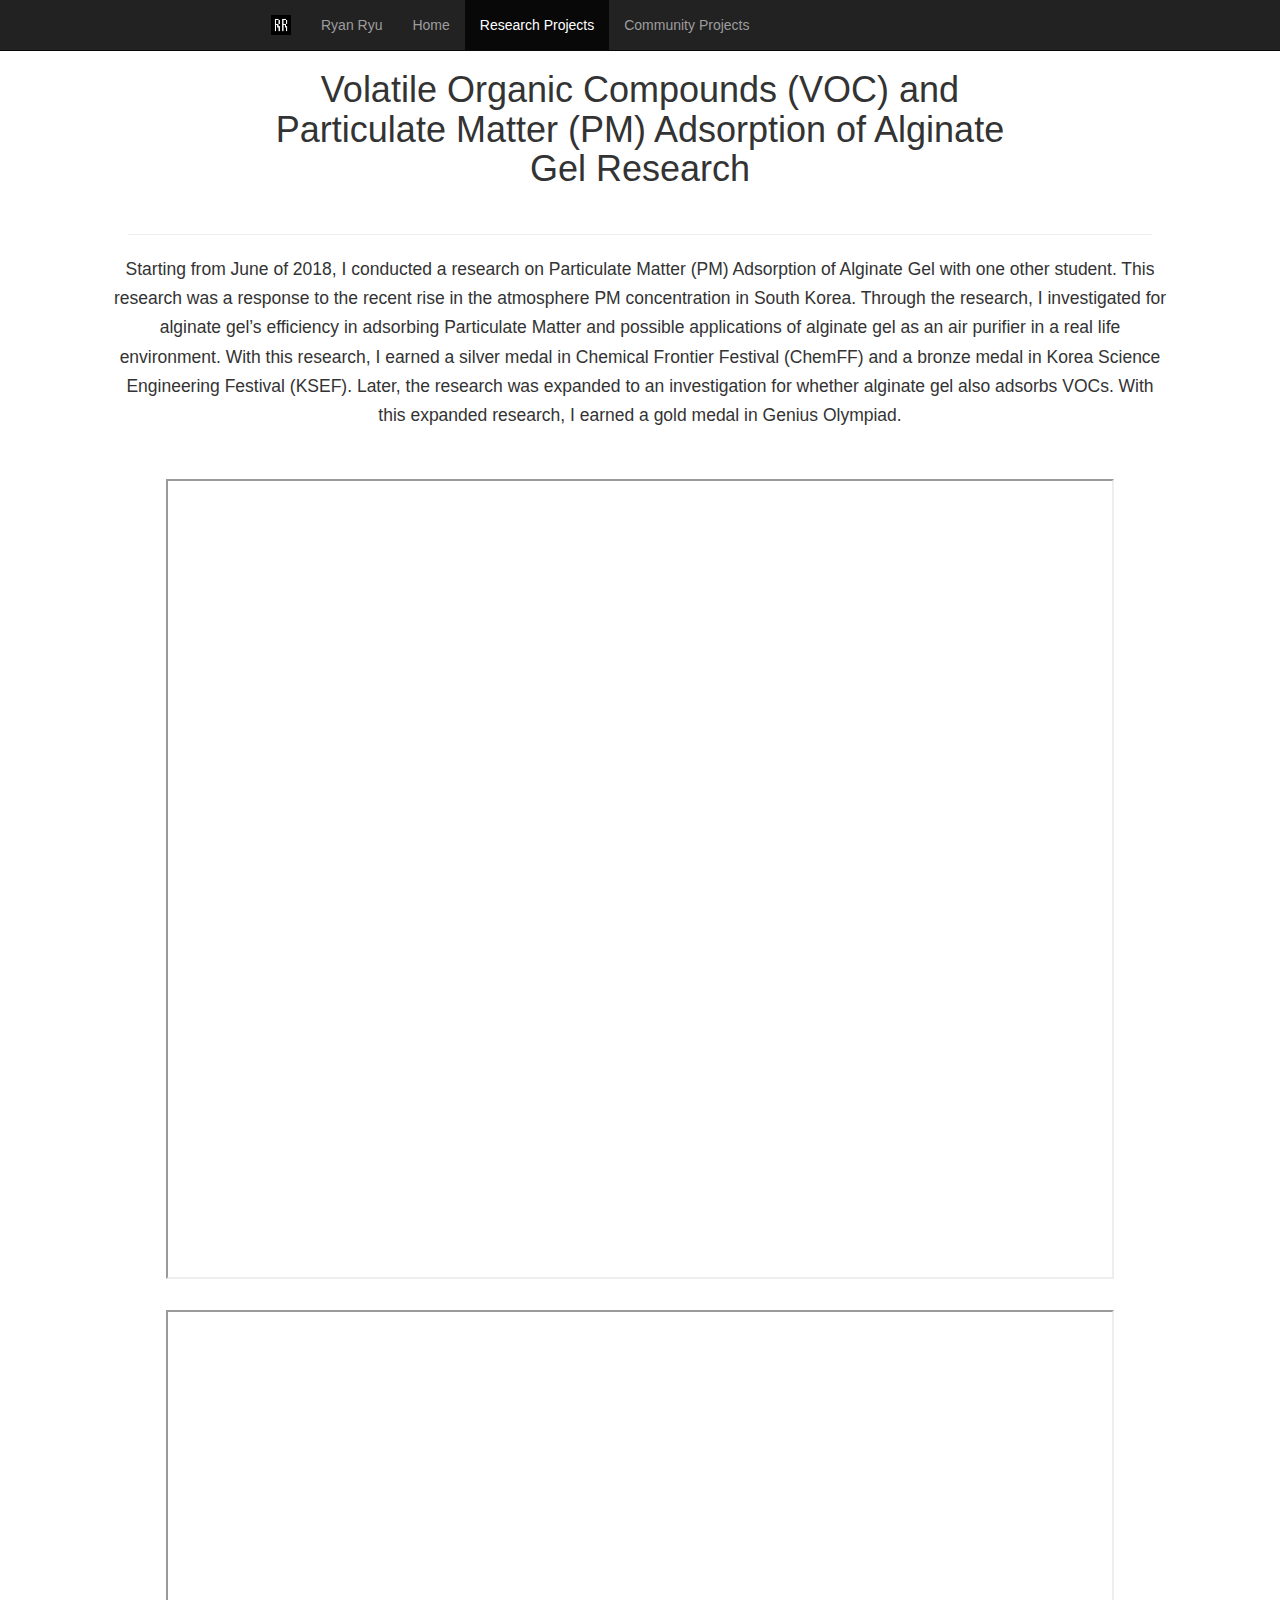
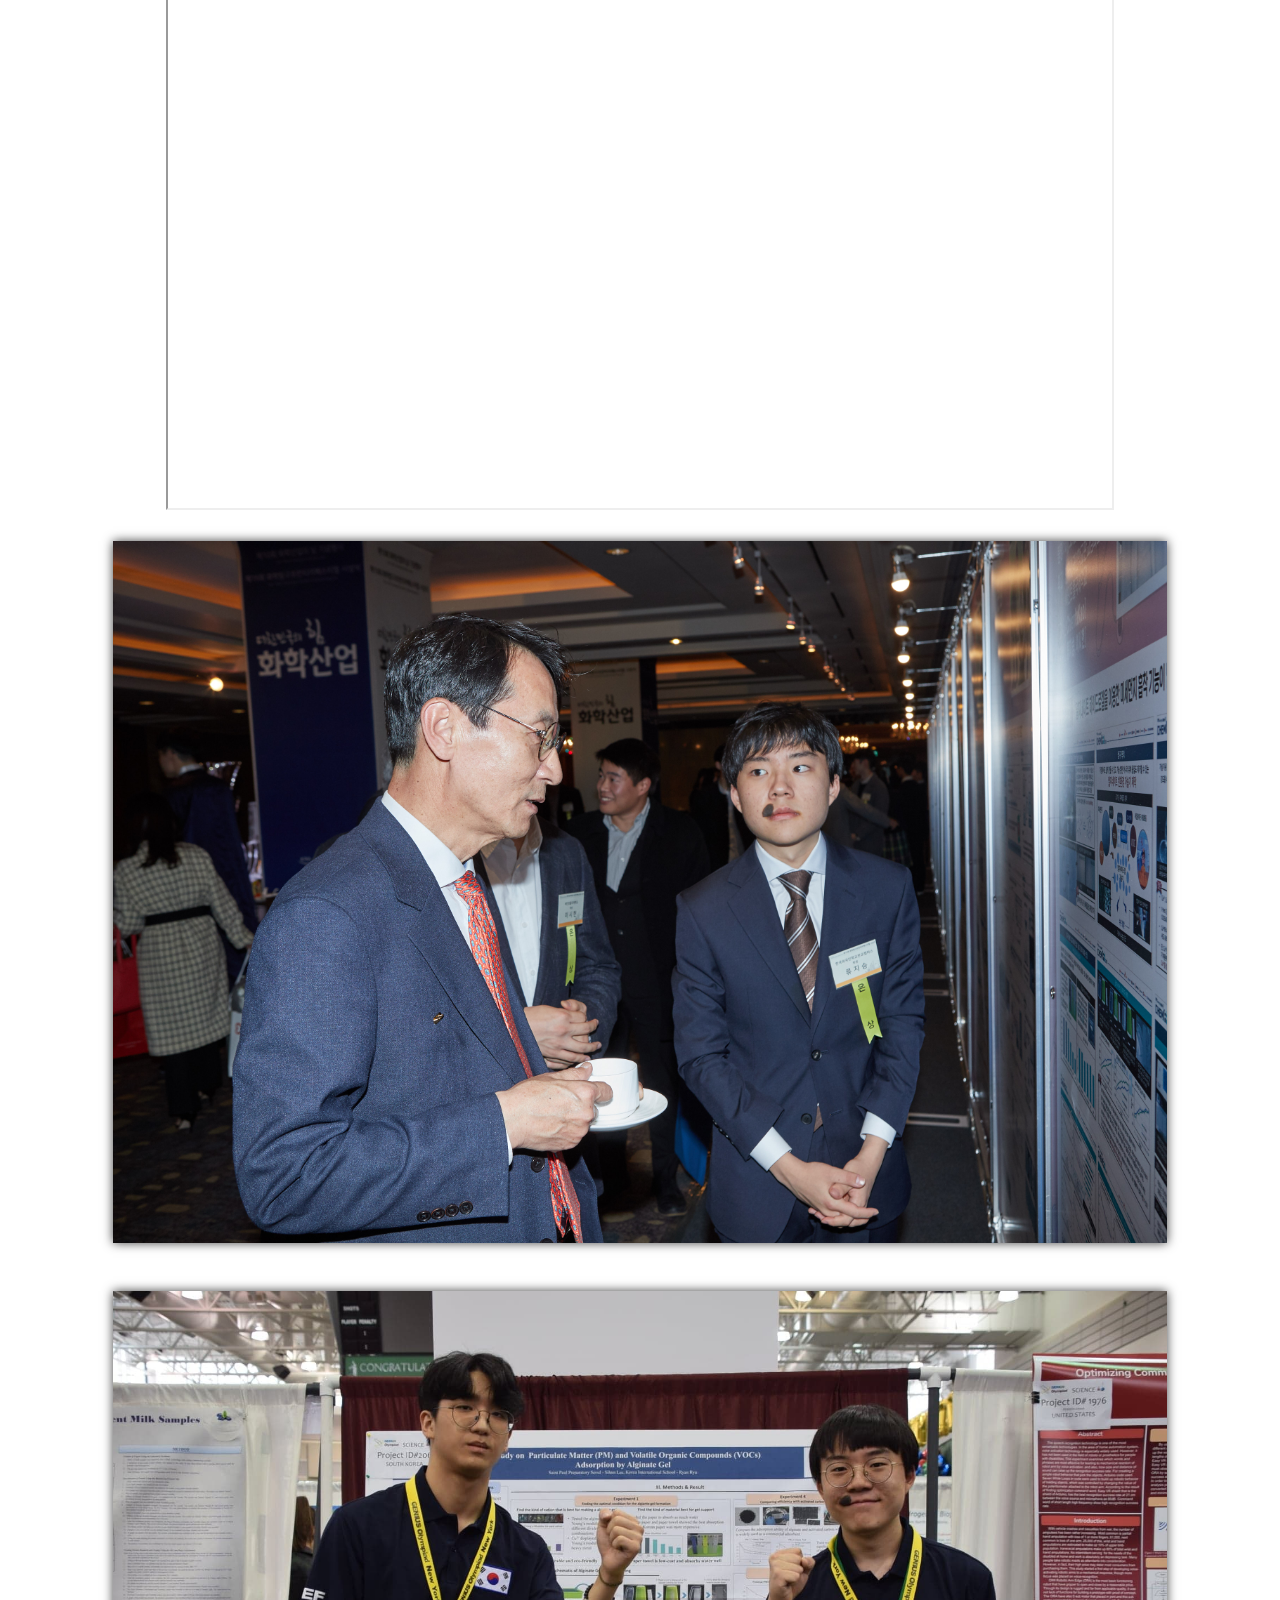
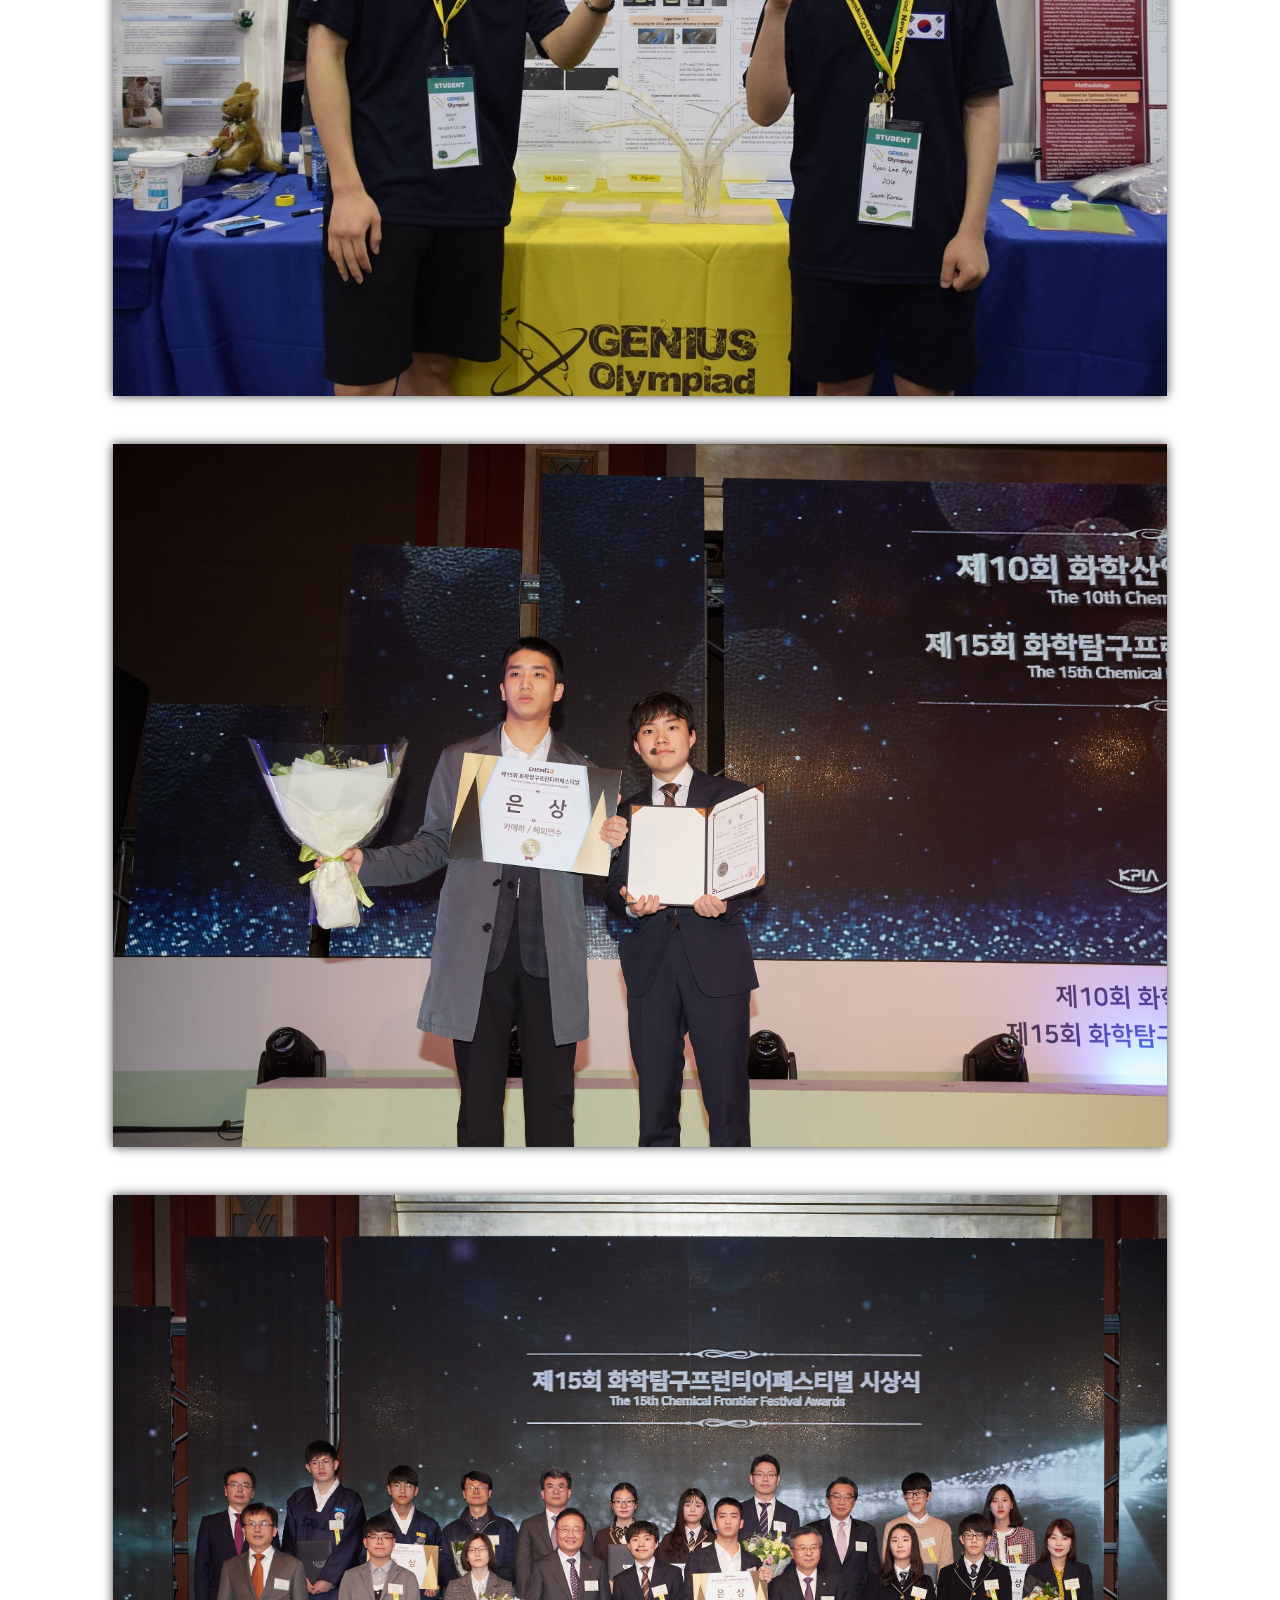
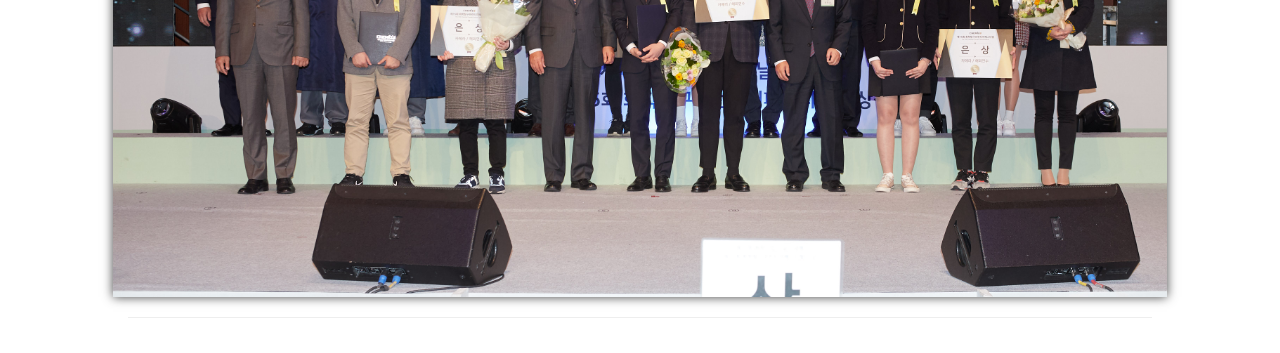
<file: research-projects/vocpm.html>
<!DOCTYPE html>
<html lang="en">

<head>

  <style>
    ::-webkit-scrollbar {
      display: none;
    }
  </style>

  <link rel="apple-touch-icon" sizes="180x180" href="../favicon/apple-touch-icon.png">
  <link rel="icon" type="image/png" sizes="32x32" href="../favicon/favicon-32x32.png">
  <link rel="icon" type="image/png" sizes="16x16" href="../favicon/favicon-16x16.png">
  <link rel="manifest" href="../favicon/site.webmanifest">
  <link rel="mask-icon" href="../favicon/safari-pinned-tab.svg" color="#4b4b4b">
  <link rel="shortcut icon" href="../favicon/favicon.ico">
  <meta name="msapplication-TileColor" content="#ffffff">
  <meta name="msapplication-config" content="../favicon/browserconfig.xml">
  <meta name="theme-color" content="#ffffff">

  <!-- Make page mobile-friendly -->
  <meta charset="utf-8">
  <meta name="viewport" content="width=device-width, initial-scale=1">

  <!-- Make chrome mobile color dark gray -->
  <meta name="theme-color" content="#202020">

  <!-- All the Bootstrap stuff -->
  <link rel="stylesheet" href="../styles.css">
  <link rel="stylesheet" href="https://maxcdn.bootstrapcdn.com/bootstrap/3.3.7/css/bootstrap.min.css">
  <script src="https://ajax.googleapis.com/ajax/libs/jquery/3.2.1/jquery.min.js"></script>
  <script src="https://maxcdn.bootstrapcdn.com/bootstrap/3.3.7/js/bootstrap.min.js"></script>

  <!-- Other header content -->
  <title>Ryan Ryu</title>

</head>

<body style="background-color: #FFFFFF; background-size: cover; margin-bottom:15px">
  <!-- Navbar -->

  <nav class="navbar navbar-inverse navbar-fixed-top">
    <div class="container-fluid" style="max-width: 768px;">
      <div class="navbar-header">
        <img src="../img/navbar/dropdown.png" type="button" class="navbar-toggle" height="40px" data-toggle="collapse"
          data-target="#navbar" style="border-color: transparent; margin: 5px;"></img>
        <a class="navbar-brand"><img src="../img/navbar/logo.png"
            style="height: 100%; pointer-events: none; user-select: none;" unselectable="on" /></a>
      </div>

      <div class="collapse navbar-collapse" id="navbar">
        <p class="navbar-text collapse navbar-collapse">Ryan Ryu</p>
        <ul class="nav navbar-nav">
          <li><a href="../index.html">Home</a></li>
          <li class="active"><a href="./index.html">Research Projects</a></li>
          <li><a href="../community-projects/index.html">Community Projects</a></li>
        </ul>
      </div>
    </div>
  </nav>

  <!-- Body content -->
  <!-- The complex styling is to make the container fill vertical space accounting for navbar/padding for navbar -->
  <div class="container-fluid"
    style="margin-top: 50px; min-height: -webkit-calc(100vh - 50px); min-height: -moz-calc(100vh - 50px); min-height: calc(100vh - 50px);">

    <!-- Title -->
    <div class="container text-center" style="margin-top: 15px; width: 90%; max-width: 768px; margin: auto;">
      <h1>Volatile Organic Compounds (VOC) and Particulate Matter (PM) Adsorption of Alginate Gel Research</h1>

    </div>

    <div class="row text-center"
      style="width: 90%; max-width: 1024px; margin: auto; margin-top: 15px; line-height: 24px">
      <hr />
      <div class="row">
        <div class="p page_body">Starting from June of 2018, I conducted a research on
          Particulate Matter (PM)
          Adsorption of Alginate Gel with one other student. This research was a response to the recent rise in the
          atmosphere PM concentration in South Korea. Through the research, I investigated for alginate gel’s efficiency
          in adsorbing Particulate Matter and possible applications of alginate gel as an air purifier in a real life
          environment. With this research, I earned a silver medal in Chemical Frontier Festival (ChemFF) and a bronze
          medal in Korea Science Engineering Festival (KSEF). Later, the research was expanded to an investigation for
          whether alginate gel also adsorbs VOCs. With this expanded research, I earned a gold medal in Genius Olympiad.
        </div>
        </br></br>
        <iframe src="https://drive.google.com/file/d/11EKXsL1F2cRkfgnIsd73uKjS5E_nC1YZ/preview" width=90% height="800"></iframe>
        </br></br>
        <iframe src="https://drive.google.com/file/d/1N0rn6y6X8MXWWY8xTA4EgbvNIgmfM9dR/preview" width=90% height="800"></iframe>
        </br></br>
        <img style="width:100%; box-shadow:0px 0px 10px #404040;margin:auto;" src="../img/projects/vocpm/img1.jpg" /></img>
        </br></br></br>
        <img style="width:100%; box-shadow:0px 0px 10px #404040;margin:auto;" src="../img/projects/vocpm/img2.jpg" /></img>
        </br></br></br>
        <img style="width:100%; box-shadow:0px 0px 10px #404040;margin:auto;" src="../img/projects/vocpm/img3.jpg" /></img>
        </br></br></br>
        <img style="width:100%; box-shadow:0px 0px 10px #404040;margin:auto;" src="../img/projects/vocpm/img4.jpg" /></img>
      </div>
      <hr />
    </div>
  </div>

  <body>

</html>
</file>
<file: styles.css>
.page_body {
  font-size: 17.5px;
  line-height: 22pt;
}

.index_body {
  margin-top: 40px;
  font-size: 17.5px;
  margin-bottom: 40px;
}

.pdfobject-container {
  width: 100%;
  height: 800px;
  margin: 2em 0;
}

.border {
  border-style: solid;
}
</file>
